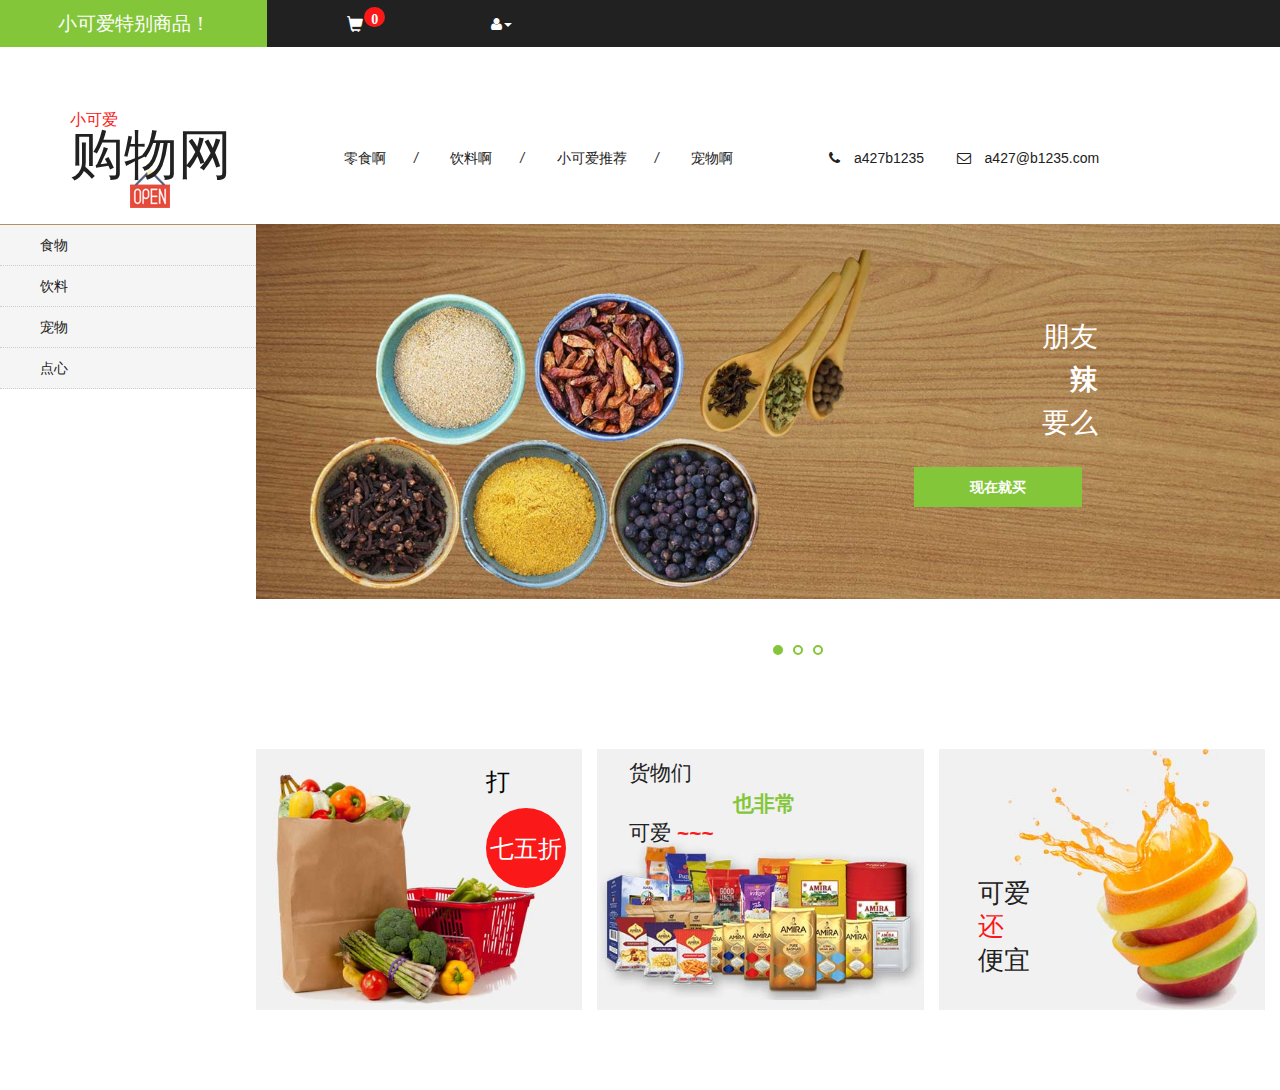
<file: panda_buy/index.html>
<!DOCTYPE html>
<html>
<head>
<title>首页</title>
<!-- for-mobile-apps -->
<meta name="viewport" content="width=device-width, initial-scale=1">
<meta http-equiv="Content-Type" content="text/html; charset=utf-8" />
<meta name="keywords" content="" />
<script type="application/x-javascript"> addEventListener("load", function() { setTimeout(hideURLbar, 0); }, false);
		function hideURLbar(){ window.scrollTo(0,1); } </script>
<!-- //for-mobile-apps -->
<link href="css/bootstrap.css" rel="stylesheet" type="text/css" media="all" />
<link href="css/style.css" rel="stylesheet" type="text/css" media="all" />
<!-- font-awesome icons -->
<link href="css/font-awesome.css" rel="stylesheet" type="text/css" media="all" /> 
<!-- //font-awesome icons -->
<!-- js -->
<script src="js/jquery-1.11.1.min.js"></script>
<!-- //js -->
<link href='http://fonts.google.com/css?family=Ubuntu:400,300,300italic,400italic,500,500italic,700,700italic' rel='stylesheet' type='text/css'>
<link href='http://fonts.google.com/css?family=Open+Sans:400,300,300italic,400italic,600,600italic,700,700italic,800,800italic' rel='stylesheet' type='text/css'>
<!-- start-smoth-scrolling -->
<script type="text/javascript" src="js/move-top.js"></script>
<script type="text/javascript" src="js/easing.js"></script>
<script type="text/javascript">
	jQuery(document).ready(function($) {
		$(".scroll").click(function(event){		
			event.preventDefault();
			$('html,body').animate({scrollTop:$(this.hash).offset().top},1000);
		});
	});
</script>
<!-- start-smoth-scrolling -->
</head>
	
<body>
<!-- header -->
	<div class="agileits_header">
		<div class="w3l_offers">
			<a href="products.html">小可爱特别商品！</a>
		</div>
		
		<div class="product_list_header">  
			<div style="cursor: pointer;">
				<span class="glyphicon glyphicon-shopping-cart my-cart-icon"><i class="badge badge-notify my-cart-badge"></i></span>
			</div>
		</div>
		<div class="w3l_header_right">
			<ul>
				<li class="dropdown profile_details_drop">
					<a href="#" class="dropdown-toggle" data-toggle="dropdown"><i class="fa fa-user" aria-hidden="true"></i><span class="caret"></span></a>
					<div class="mega-dropdown-menu">
						<div class="w3ls_vegetables">
							<ul class="dropdown-menu drp-mnu">
								<li><a href="login.html">登陆</a></li> 
								<li><a href="login.html">注册</a></li>
							</ul>
						</div>                  
					</div>	
				</li>
			</ul>
		</div>
		<div class="clearfix"> </div>
	</div>
<!-- script-for sticky-nav -->
	<script>
	$(document).ready(function() {
		 var navoffeset=$(".agileits_header").offset().top;
		 $(window).scroll(function(){
			var scrollpos=$(window).scrollTop(); 
			if(scrollpos >=navoffeset){
				$(".agileits_header").addClass("fixed");
			}else{
				$(".agileits_header").removeClass("fixed");
			}
		 });
		 
	});
	</script>
<!-- //script-for sticky-nav -->
	<div class="logo_products">
		<div class="container">
			<div class="w3ls_logo_products_left">
				<h1><a href="index.html"><span>小可爱</span> 购物网</a></h1>
			</div>
			<div class="w3ls_logo_products_left1">
				<ul class="special_items">
					<li><a href="bread.html">零食啊</a><i>/</i></li>
					<li><a href="drinks.html">饮料啊</a><i>/</i></li>
					<li><a href="products.html">小可爱推荐</a><i>/</i></li>
					<li><a href="pet.html">宠物啊</a></li>
				</ul>
			</div>
			<div class="w3ls_logo_products_left1">
				<ul class="phone_email">
					<li><i class="fa fa-phone" aria-hidden="true"></i>a427b1235</li>
					<li><i class="fa fa-envelope-o" aria-hidden="true"></i><a href="1716616091@qq.com">a427@b1235.com</a></li>
				</ul>
			</div>
			<div class="clearfix"> </div>
		</div>
	</div>
<!-- //header -->
<!-- banner -->
	<div class="banner">
		<div class="w3l_banner_nav_left">
			<nav class="navbar nav_bottom">
			 <!-- Brand and toggle get grouped for better mobile display -->
			  <div class="navbar-header nav_2">
				  <button type="button" class="navbar-toggle collapsed navbar-toggle1" data-toggle="collapse" data-target="#bs-megadropdown-tabs">
					<span class="sr-only">切换导航</span>
					<span class="icon-bar"></span>
					<span class="icon-bar"></span>
					<span class="icon-bar"></span>
				  </button>
			   </div> 
			   <!-- Collect the nav links, forms, and other content for toggling -->
				<div class="collapse navbar-collapse" id="bs-megadropdown-tabs">
					<ul class="nav navbar-nav nav_1">
						<li><a href="products.html">食物</a></li>
						<li><a href="drinks.html">饮料</a></li>	
						<li><a href="pet.html">宠物</a></li>
						<li><a href="bread.html">点心</a></li>
					</ul>
				 </div><!-- /.navbar-collapse -->
			</nav>
		</div>
		<div class="w3l_banner_nav_right">
			<section class="slider">
				<div class="flexslider">
					<ul class="slides">
						<li>
							<div class="w3l_banner_nav_right_banner">
								<h3>朋友 <span>辣</span> 要么</h3>
								<div class="more">
									<a href="products.html" class="button--saqui button--round-l button--text-thick" data-text="Shop now">现在就买</a>
								</div>
							</div>
						</li>
						<li>
							<div class="w3l_banner_nav_right_banner1">
								<h3>朋友 <span>蔬菜</span> 要么</h3>
								<div class="more">
									<a href="products.html" class="button--saqui button--round-l button--text-thick" data-text="Shop now">现在就买</a>
								</div>
							</div>
						</li>
						<li>
							<div class="w3l_banner_nav_right_banner2">
								<h3>朋友 <i>饮料</i>要来点么</h3>
								<div class="more">
									<a href="products.html" class="button--saqui button--round-l button--text-thick" data-text="Shop now">现在就买</a>
								</div>
							</div>
						</li>
					</ul>
				</div>
			</section>
			<!-- flexSlider -->
				<link rel="stylesheet" href="css/flexslider.css" type="text/css" media="screen" property="" />
				<script defer src="js/jquery.flexslider.js"></script>
				<script type="text/javascript">
				$(window).load(function(){
				  $('.flexslider').flexslider({
					animation: "slide",
					start: function(slider){
					  $('body').removeClass('loading');
					}
				  });
				});
			  </script>
			<!-- //flexSlider -->
		</div>
		<div class="clearfix"></div>
	</div>
<!-- banner -->
	<div class="banner_bottom">
			<div class="wthree_banner_bottom_left_grid_sub">
			</div>
			<div class="wthree_banner_bottom_left_grid_sub1">
				<div class="col-md-4 wthree_banner_bottom_left">
					<div class="wthree_banner_bottom_left_grid">
						<img src="images/4.jpg" alt=" " class="img-responsive" />
						<div class="wthree_banner_bottom_left_grid_pos">
							<h4>打 <span>七五折</span></h4>
						</div>
					</div>
				</div>
				<div class="col-md-4 wthree_banner_bottom_left">
					<div class="wthree_banner_bottom_left_grid">
						<img src="images/5.jpg" alt=" " class="img-responsive" />
						<div class="wthree_banner_btm_pos">
							<h3>货物们 <span>也非常</span> 可爱 <i>~~~</i></h3>
						</div>
					</div>
				</div>
				<div class="col-md-4 wthree_banner_bottom_left">
					<div class="wthree_banner_bottom_left_grid">
						<img src="images/6.jpg" alt=" " class="img-responsive" />
						<div class="wthree_banner_btm_pos1">
							<h3>可爱<span>还</span>便宜</h3>
						</div>
					</div>
				</div>
				<div class="clearfix"> </div>
			</div>
			<div class="clearfix"> </div>
	</div>

<script src="js/bootstrap.min.js"></script>
<script>
$(document).ready(function(){
    $(".dropdown").hover(            
        function() {
            $('.dropdown-menu', this).stop( true, true ).slideDown("fast");
            $(this).toggleClass('open');        
        },
        function() {
            $('.dropdown-menu', this).stop( true, true ).slideUp("fast");
            $(this).toggleClass('open');       
        }
    );
});
</script>
<!-- here stars scrolling icon -->
	<script type="text/javascript">
		$(document).ready(function() {
			/*
				var defaults = {
				containerID: 'toTop', // fading element id
				containerHoverID: 'toTopHover', // fading element hover id
				scrollSpeed: 1200,
				easingType: 'linear' 
				};
			*/
								
			$().UItoTop({ easingType: 'easeOutQuart' });
								
			});
	</script>
<!-- //here ends scrolling icon -->
<script type='text/javascript' src="js/jquery.mycart.js"></script>
<script type="text/javascript">
  $(function () {

    var goToCartIcon = function($addTocartBtn){
      var $cartIcon = $(".my-cart-icon");
      var $image = $('<img width="30px" height="30px" src="' + $addTocartBtn.data("image") + '"/>').css({"position": "fixed", "z-index": "999"});
      $addTocartBtn.prepend($image);
      var position = $cartIcon.position();
      $image.animate({
	  
      }, 500 , "linear", function() {
        $image.remove();
      });
    }

    $('.my-cart-btn').myCart({
      classCartIcon: 'my-cart-icon',
      classCartBadge: 'my-cart-badge',
      affixCartIcon: true,
      checkoutCart: function(products) {
        $.each(products, function(){
          console.log(this);
        });
      },
      clickOnAddToCart: function($addTocart){
        goToCartIcon($addTocart);
      },
      getDiscountPrice: function(products) {
        var total = 0;
        $.each(products, function(){
          total += this.quantity * this.price;
        });
        return total * 1;
      }
    });

  });
  </script>
</body>
</html>
</file>
<file: panda_buy/css/style.css>
html, body{
    font-size: 100%;
	font-family: 'Open Sans', sans-serif;
	background:#ffffff;
}
ul li,ol li{
	font-size:14px;
}
p{
	margin:0;
}
h1,h2,h3,h4,h5,h6,a{
	font-family:'Ubuntu', sans-serif !important;
	margin:0;
}
ul,label{
	margin:0;
	padding:0;
}
body a:hover{
	text-decoration:none;
}
/*-- header --*/
.fixed{
	position: fixed;
	top: 0;
	width: 100%;
	margin: 0 auto;
	left:0;
	z-index:9999;
}
span.glyphicon.glyphicon-shopping-cart.my-cart-icon.my-cart-icon-affix {
    /*-- color: #FA1818;
    right: 8%;
    width: 40px;
    text-align: center;
    height: 40px;
    box-shadow: 0px 0px 25px #999;
    background-color: #fff !important;
    padding: .8em 0 0; --*/
	position: relative !important;
}
.btn-danger {
    color: #fff;
    background-color: #FA1818;
    border-color: #FA1818;
}
.modal-dialog {
    width: 850px;
	margin:75px auto 30px;
}
.snipcart-thumb a {
    display: block;
    text-align: center;
}
.my-cart-icon-affix i {
    background: #84C639 !important;
}
.agile_top_brand_left_grid {
    position: relative;
    display: block;
}
i.badge.badge-notify.my-cart-badge {
    font-style: normal;
    background: #FA1818;
    font-size: 14px;
    position: absolute;
    top: -10px;
    right:-22px;
}
.product_list_header span {
    font-size: 1em;
    color: #fff;
	top: 1em;
}
input[type="submit"],.w3ls_vegetables ul li a,input[type="reset"],.agileinfo_mail_grid_left ul li a,.events_bottom_left2 ul li a,.w3ls_service_grids1_right a,ul.agileits_social_icons li a,.w3l_banner_nav_right_banner_pet a,.w3ls_w3l_banner_nav_right_grid_head_grid ul li a,.products-breadcrumb ul li a,.w3_footer_grid ul li a,.w3l_fresh_vegetables_grid ul li a,.wthree_footer_copy p a,.agile_top_brand_left_grid1 .button,.w3ls_logo_products_left1 ul.special_items li a,.w3ls_logo_products_left1 ul.phone_email li a{
	transition: .5s ease-in;
	-webkit-transition: .5s ease-in;
	-moz-transition: .5s ease-in;
	-o-transition: .5s ease-in;
	-ms-transition: .5s ease-in;
}
.agileits_header{
	background:#212121;
}
.w3l_offers{
	float:left;
}
.w3l_offers a{
	font-size: 1.2em;
    color: #fff;
    text-decoration: none;
    padding: .5em 3em;
    background: #84C639;
	display:block;
}
.w3l_search{
	float: left;
    width: 27%;
    margin:.1em 0 0em 10em;
}
.w3l_search input[type="text"]{
	outline: none;
    padding: 10px;
    color: #212121;
    font-size: 14px;
    width: 85%;
    background: #fff;
    border: 1px solid #999;
    float: left;
}
.w3l_search input[type="submit"]{
	outline: none;
    padding: 10px 0 9px;
    width: 15%;
    border: 1px solid;
    position: relative;
    background: url(../images/img-sp.png) no-repeat 14px 5px #FA1818;
}
.w3l_search input[type="submit"]:hover{
    background: url(../images/img-sp.png) no-repeat 14px 5px #84C639;
}
.w3l_header_right{
	float: left;
    padding-left: 13em;
}
.w3l_header_right ul li {
    list-style-type: none;
}
.w3l_header_right1{
	float:right;
}
.w3l_header_right1 h2 a{
	font-size: .74em;
    color: #fff;
    padding: .5em 1.5em;
    background: #FA1818;
    display: block;
	text-decoration:none;
}
ul.dropdown-menu.drp-mnu {
    right: 0;
    min-width: 130px;
    text-align: center;
    padding: 1.5em 0;
    margin: 0;
    left:auto;
}
ul.dropdown-menu.drp-mnu li:first-child{
	margin-bottom: .5em;
}
ul.dropdown-menu.drp-mnu li a {
    color: #999;
}
ul.dropdown-menu.drp-mnu li a i {
    padding-left: 1em;
}
.logo_products{
	padding:4em 0 1em;
}
.w3ls_logo_products_left{
	float:left;
	margin-right: 7em;
}
.w3ls_logo_products_left h1 a{
	font-size: 1.5em;
    color: #212121;
    text-decoration: none;
    text-transform: uppercase;
    display: block;
    background: url(../images/img-sp.png) no-repeat 54px 6px;
    line-height: 1;
    height: 97px;
}
.profile_details_drop a {
    display: block;
	padding-top:1em;
	font-size:1em;
	color:#fff;
}
.w3ls_logo_products_left h1 a span {
    font-size: .3em;
    display: block;
    color: #FA1818;
}
.w3ls_logo_products_left1{
	float: left;
	margin-top: 2.3em;
}
.w3ls_logo_products_left1 ul.phone_email li{
	display:inline-block;
	color:#212121;
	font-family: 'Ubuntu', sans-serif;
/*-- w3layouts --*/
	margin-right:2em;
}
.w3ls_logo_products_left1 ul.phone_email li a{
	color:#212121;
	text-decoration:none;
}
.w3ls_logo_products_left1 ul.phone_email li i{
	padding-right:1em;
}
.w3ls_logo_products_left1 ul.special_items li{
	display:inline-block;
}
.w3ls_logo_products_left1 ul.special_items li a{
	color:#212121;
	font-family: 'Ubuntu', sans-serif;
	text-decoration:none;
}
.w3ls_logo_products_left1 ul.special_items li a:hover,.w3ls_logo_products_left1 ul.phone_email li a:hover{
	color:#FA1818;
}
.w3ls_logo_products_left1 ul.special_items li i{
	padding:0 2em;
}
.w3ls_logo_products_left1:nth-child(3) {
    margin-left: 6em;
}
.sub{
    float:left;
}
.sub i {
    color: #84C639;
    font-size: 1em;
    padding: .5em .5em 0 0em;
}
.sub_jfk{
	float:right;
}
/*-- //header --*/
/*-- banner --*/
.navbar-collapse {
    padding: 0;
    box-shadow: none;
}
.navbar {
    margin-bottom: 0;
    border: none;
}
.w3l_banner_nav_left{
	float: left;
/*-- agileits --*/
    width: 20%;
    background: #f5f5f5;
}
.wthree_banner_bottom_left_grid_sub{
	float: left;
    width: 20%;
}
.wthree_banner_bottom_left_grid_sub1{
	float:right;
	width:80%;
}
.w3l_banner_nav_right{
	float:right;
	width:80%;
}
.navbar-nav > li {
    float: none;
}
.nav > li > a:hover, .nav > li > a:focus {
    background-color: #84C639;
    color: #fff;
}
.navbar-nav {
    float: none;
    margin: 0;
	border-top: 1px solid #B58F62;
}
.navbar-nav > li > a {
    color: #212121;
    padding:10px 0px 10px 40px;
    border-bottom: 1px dotted #CDCDCD;
}
.nav .open > a, .nav .open > a:hover, .nav .open > a:focus {
    background-color: #84C639;
    border: none;
}
.w3ls_vegetables_menu {
    left: 13%;
    border: none;
    padding: 1em;
}
.w3ls_vegetables ul li {
    list-style-type: none;
}
.w3ls_vegetables ul li:first-child {
    margin-bottom:.5em;
}
.w3ls_vegetables ul li a {
    color: #212121;
/*-- w3layouts --*/
    display: block;
    text-decoration: none;
}
.w3ls_vegetables ul li a:hover{
	color:#FA1818;
}
.w3l_banner_nav_right_banner1,.w3l_banner_nav_right_banner,.w3l_banner_nav_right_banner2{
	min-height:500px;
	text-align: right;
	padding:10em 17em 0 0;
	margin-bottom: 5em;
}
.w3l_banner_nav_right_banner{
	background:url(../images/1.jpg) no-repeat 0px 0px;
	background-size:cover;
	-webkit-background-size:cover;
	-moz-background-size:cover;
	-o-background-size:cover;
	-ms-background-size:cover;
}
.w3l_banner_nav_right_banner1{
	background:url(../images/2.jpg) no-repeat 0px 0px;
	background-size:cover;
	-webkit-background-size:cover;
	-moz-background-size:cover;
	-o-background-size:cover;
	-ms-background-size:cover;
}
.w3l_banner_nav_right_banner2{
	background:url(../images/3.jpg) no-repeat 0px 0px;
	background-size:cover;
	-webkit-background-size:cover;
	-moz-background-size:cover;
	-o-background-size:cover;
	-ms-background-size:cover;
}
.w3l_banner_nav_right_banner h3,.w3l_banner_nav_right_banner1 h3,.w3l_banner_nav_right_banner2 h3{
	font-size: 2em;
    color: #fff;
    font-weight: 300;
    text-transform: uppercase;
	margin-bottom: 1em;
}
.w3l_banner_nav_right_banner h3 span,.w3l_banner_nav_right_banner1 h3 span{
	display:block;
	font-weight:600;
	line-height:2em;
}
.w3l_banner_nav_right_banner2 h3 i{
/*-- agileits --*/
	display:block;
	font-weight:600;
	line-height:2em;
	color:#FA1818;
}
.more a{
	padding:10px 30px;
	background:#84C639;
	font-size:14px;
	text-transform:uppercase;
	font-weight:600;
	text-decoration:none;
	color:#fff;
	position:relative;
	display:block;
}
.more {
    width: 20%;
    text-align: center;
    margin-left:59em;
}
/* Saqui */
.button--saqui {
	overflow: hidden;
	-webkit-transition: background-color 0.3s ease-in, color 0.3s ease-in;
	transition: background-color 0.3s ease-in, color 0.3s ease-in;
}
.button--saqui.button--inverted {
	background: #fff;
	color: #37474f;
}
.button--saqui::after {
	content: attr(data-text);
	position: absolute;
	top: 0;
	left: 0;
	width: 100%;
	height: 100%;
	padding: 9px 30px;
    color: #FFFFFF;
	-webkit-transform-origin: -25% 50%;
	transform-origin: -25% 50%;
	-webkit-transform: rotate3d(0, 0, 1, 45deg);
	transform: rotate3d(0, 0, 1, 45deg);
	-webkit-transition: -webkit-transform 0.3s ease-in;
	transition: transform 0.3s ease-in;
}
.button--saqui.button--inverted::after {
	color: #fff;
}
.button--saqui:hover::after,
.button--saqui:hover {
	-webkit-transition-timing-function: ease-out;
	transition-timing-function: ease-out;
}
.button--saqui:hover {
	background-color: #FA1818;
	color: #656060;
}
.button--saqui.button--inverted:hover {
	background-color: #3f51b5;
	color: #3f51b5;
}
.button--saqui:hover::after {
	-webkit-transform: rotate3d(0, 0, 1, 0deg);
	transform: rotate3d(0, 0, 1, 0deg);
}
/*-- //banner --*/
/*-- banner_bottom --*/
.banner_bottom,.top-brands,.fresh-vegetables,.w3l_banner_nav_right_banner3_btm,.testimonials,.team,.newsletter-top-serv-btm,.w3ls_w3l_banner_nav_right_grid_sub{
	padding:5em 0 !important;
}
.wthree_banner_bottom_left {
    padding-left: 0;
}
.wthree_banner_bottom_left_grid{
	position:relative;
}
.wthree_banner_bottom_left_grid_pos{
	position: absolute;
    top: 15%;
    right: 5%;
}
.wthree_banner_bottom_left_grid_pos h4{
	font-size: 1.5em;
    color: #000000;
}
.wthree_banner_bottom_left_grid_pos h4 span{
	display: block;
    line-height: 1;
    width: 80px;
    height: 80px;
    background: #FA1818;
    color: #fff;
    border-radius: 50px;
    text-align: center;
    padding-top: 1.2em;
    margin: 0.5em auto 0;
}
.wthree_banner_btm_pos{
	width:100%;
	position:absolute;
	top:5%;
	padding: 0 2em;
}
.wthree_banner_btm_pos h3{
	text-transform:capitalize;
	font-size:1.5em;
	color:#212121;
	font-weight:300;
}
.wthree_banner_btm_pos h3 span{
	color: #84C639;
    font-weight: 600;
    display: block;
    line-height:1.8em;
    padding-left: 7em;
}
.wthree_banner_btm_pos h3 i{
	color: #FA1818;
    font-weight: 600;
    text-transform: uppercase;
    font-style: normal;
}
.wthree_banner_btm_pos1{
	position:absolute;
	top: 50%;
    left: 12%;
}
.wthree_banner_btm_pos1 h3{
	text-transform:uppercase;
	color:#212121;
	font-size:2em;
}
.wthree_banner_btm_pos1 h3 span{
	display: block;
    font-weight: 300;
    line-height: 1.5em;
    color: #FA1818;
}
/*-- //banner_bottom --*/
/*-- top-brands --*/
.tag {
    position: absolute;
    top: -1%;
    right: 10%;
}
.top-brands h3,.fresh-vegetables h3,.mail h3,.testimonials h3,.w3_login h3,.w3ls_w3l_banner_nav_right_grid h3,h3.title,.faq h3,.services h3,.about h3,.team h3,.events h3{
	text-align:center;
	color:#212121;
	padding-bottom:.5em;
	position:relative;
	font-size: 2.5em;
}
.top-brands h3:after,.fresh-vegetables h3:after,.mail h3:after,.w3_login h3:after,.testimonials h3:after,.w3ls_w3l_banner_nav_right_grid h3:after,h3.title:after,.faq h3:after,.services h3:after,.about h3:after,.team h3:after,.events h3:after{
	content: '';
    background: #FA1818;
    height: 2px;
    width: 8%;
    position: absolute;
    bottom: 0%;
    left: 46%;
}
.agile_top_brand_left_grid{
	background: #FFFFFF;
    padding: .5em;
    border: 1px solid #BEBEBE;
	position:relative;
}
.agile_top_brand_left_grid_pos{
	position:absolute;
	top:0%;
	left:0%;
}
.agile_top_brand_left_grid1{
	padding:1em;
	border:1px solid #D7D7D7;
}
.agile_top_brand_left_grid1 img{
	margin:0 auto;
}
.agile_top_brands_grids{
	margin:3em 0 0;
}
.top-brands{
    background: #f5f5f5;
}
.agile_top_brand_left_grid1 p{
	color:#212121;
	margin:1.5em 0 1em;
	line-height:1.5em;
	text-transform:capitalize;
	font-size:14px;
}
.agile_top_brand_left_grid1 h4,.agileinfo_single_right_snipcart h4{
	font-weight:600;
	font-size:1em;
	color:#212121;
}
.agile_top_brand_left_grid1 h4 span,.agileinfo_single_right_snipcart h4 span{
	font-weight:300;
	text-decoration:line-through;
	padding-left:1em;
}
/*-- cart --*/
.product_list_header {
    float: left;
    margin-left: 8em;
}
.snipcart-details {
    text-align: center;
	margin: 1.5em auto 1em;
    width:77%;
}
.btn-danger.my-cart-btn:focus {
    outline: none;
}
.btn-danger.my-cart-btn{
    font-size: 14px;
    color: #fff;
    background: #FA1818;
    text-decoration: none;
    position: relative;
    border: none;
    border-radius: 0;
    width: 100%;
    text-transform: uppercase;
	padding: .5em 0;
}
/* Sweep To Right */
.hvr-sweep-to-right {
  display: inline-block;
  vertical-align: middle;
  -webkit-transform: translateZ(0);
  transform: translateZ(0);
  box-shadow: 0 0 1px rgba(0, 0, 0, 0);
  -webkit-backface-visibility: hidden;
  backface-visibility: hidden;
  -moz-osx-font-smoothing: grayscale;
  position: relative;
  -webkit-transition-property: color;
  transition-property: color;
  -webkit-transition-duration: 0.3s;
  transition-duration: 0.3s;
}
.hvr-sweep-to-right:before {
  content: "";
  position: absolute;
  z-index: -1;
  top: 0;
  left: 0;
  right: 0;
  bottom: 0;
  background:#84C639;
  -webkit-transform: scaleX(0);
  transform: scaleX(0);
  -webkit-transform-origin: 0 50%;
  transform-origin: 0 50%;
  -webkit-transition-property: transform;
  transition-property: transform;
  -webkit-transition-duration: 0.3s;
  transition-duration: 0.3s;
  -webkit-transition-timing-function: ease-out;
  transition-timing-function: ease-out;
}
.hvr-sweep-to-right:hover{
  color: white;
}
.hvr-sweep-to-right:hover:before,.top_brand_left:hover .hvr-sweep-to-right:before,.w3ls_w3l_banner_left:hover .hvr-sweep-to-right:before{
  -webkit-transform: scaleX(1);
  transform: scaleX(1);
}
/*-- //cart --*/
.column div.agile_top_brand_left_grid {
	position: relative;
	margin:0;
}
.agile_top_brand_left_grid figure {
	margin: 0;
	padding: 0;
	background:transparent;
	overflow: hidden;
	z-index: 0;
}
/* Shine */
.hover14 figure {
	position: relative;
}
.hover14 figure::before {
	position: absolute;
	top: 0;
	left: -75%;
	z-index: 2;
	display: block;
	content: '';
	width: 50%;
	height: 100%;
	background: -webkit-linear-gradient(left, rgba(255,255,255,0) 0%, rgba(255,255,255,.3) 100%);
	background: linear-gradient(to right, rgba(255,255,255,0) 0%, rgba(255,255,255,.3) 100%);
	-webkit-transform: skewX(-25deg);
	transform: skewX(-25deg);
}
.hover14 figure:hover::before,.top_brand_left:hover .hover14 figure::before{
	-webkit-animation: shine .75s;
	animation: shine .75s;
}
@-webkit-keyframes shine {
	100% {
		left: 125%;
	}
}
@keyframes shine {
	100% {
		left: 125%;
	}
}
/*-- //top-brands --*/
/*-- top-products --*/
.w3l_fresh_vegetables_grids{
	margin:3em 0 0;
	padding:1em 0em 1em 1em;
	background:#f5f5f5;
}
.w3l_fresh_vegetables_grid{
	padding-left:0;
}
.w3l_fresh_vegetables_grid ul li{
	list-style-type:none;
	margin-bottom:1.5em;
	color:#84C639;
}
.w3l_fresh_vegetables_grid ul li i{
	padding-right:1em;
}
.w3l_fresh_vegetables_grid ul li a{
	font-size:14px;
	text-transform:uppercase;
	color:#212121;
	text-decoration:none;
}
.w3l_fresh_vegetables_grid ul li a:hover{
	color:#84C639;
}
.w3l_fresh_vegetables_grid2{
	padding: 1em;
	background:#fff;
}
.w3l_fresh_vegetables_grid1_rel{
	position:relative;
}
.w3l_fresh_vegetables_grid1_rel_pos {
    position: absolute;
    top: 0;
    right: 5%;
}
.w3l_fresh_vegetables_grid1_rel_pos {
    position: absolute;
    top: 10%;
    right: 10%;
}
.m1 {
    margin-left: 0 !important;
    width: 100% !important;
}
.w3l_fresh_vegetables_grid1_bottom {
    margin: 1em 0 0;
	position:relative;
}
.w3l_fresh_vegetables_grid1_bottom_pos{
	position:absolute;
	bottom:5%;
	left:10%;
}
.w3l_fresh_vegetables_grid1_bottom_pos h5{
	font-size: 1.3em;
    color: #fff;
    font-weight: 600;
    width: 100px;
    height: 100px;
    text-align: center;
    background: #FA1818;
    border-radius: 50%;
    padding: 1.1em 0 0;
    line-height: 1.3em;
}
.agileinfo_breaking_news {
    float: right;
    width: 10%;
}
.agileinfo_marquee {
    width: 90%;
    float: left;
    padding: .8em 0 0px;
	text-align:right;
}
.agileinfo_breaking_news span{
    background: url(../images/img-sp.png) no-repeat 1px -116px;
    display: block;
    width: 50px;
    height: 50px;
    margin: 0 auto;
}
.w3l_fresh_vegetables_grid_right{
	padding:0;
}
.agileinfo_marquee h4{
	text-transform:capitalize;
	font-size:1.2em;
	color:#212121;
	line-height:1.5em;
}
.agileinfo_move_text {
    margin: 1em 0 0;
}
.agileinfo_marquee h4 span {
    color: #FA1818;
}
/*-- //top-products --*/
/*-- newsletter --*/
.newsletter{
	padding:3em 0;
	background:#FA1818;
}
.w3agile_newsletter_left{
	float: left;
    width: 35%;
    text-align: right;
}
.w3agile_newsletter_left h3{
	text-transform: capitalize;
    font-size: 1.2em;
    color: #fff;
    margin: .5em 0 0;
}
.w3agile_newsletter_right{
	float: left;
    width: 50%;
    margin-left: 2em;
}
.w3agile_newsletter_right input[type="email"]{
	outline: none;
    padding: 10px;
    background: none;
    border: 1px solid #E6E6E6;
    font-size: 14px;
    color: #fff;
    width: 74%;
    float: left;
}
.w3agile_newsletter_right input[type="submit"]{
	outline: none;
    padding: 10px 0;
    background: #fff;
    border: 1px solid #fff;
    font-size: 14px;
    color: #FA1818;
    width: 25.7%;
    text-transform: uppercase;
}
.w3agile_newsletter_right input[type="submit"]:hover{
	background:#84C639;
	border: 1px solid #84C639;
	color:#fff;
}
/*-- //newsletter --*/
/*-- footer --*/
.footer{
	padding:4em 0;
	background:#212121;
}
.w3_footer_grid h3{
	font-size:1.2em;
	color:#fff;
	text-transform:uppercase;
	margin-bottom:2em;
}
.w3_footer_grid ul.w3_footer_grid_list li{
	list-style-type: none;
    margin-bottom: 1.5em;
    padding-left: 2em;
    background: url(../images/img-sp.png) no-repeat -14px -193px;
}
.w3_footer_grid ul.w3_footer_grid_list li a{
	color:#999;
	text-decoration:none;
	text-transform:capitalize;
}
.w3_footer_grid ul.w3_footer_grid_list li a:hover{
	color:#fff;
}
.agile_footer_grids{
	padding:1em 0 0;
}
.w3_footer_grid_bottom h4,.w3_footer_grid_bottom h5{
	text-transform:capitalize;
	font-size:1em;
	margin-bottom:1em;
}
.w3_footer_grid_bottom h4{
	color:#84C639;
}
.w3_footer_grid_bottom h5{
	color:#fff;
}
.agileits_social_icons li{
	display:inline-block;
}
.agileits_social_icons li a{
	border: 2px solid #fff;
    border-radius: 20px;
    -webkit-border-radius: 20px;
    -moz-border-radius: 20px;
    -o-border-radius: 20px;
    -ms-border-radius: 20px;
    color: #fff;
    width: 40px;
    height: 40px;
    display: block;
    text-align: center;
}
.agileits_social_icons li a i {
    padding: 0.8em 0 0;
}
.agileits_social_icons li a.facebook:hover{
	background:#3b5998;
	border-color:#3b5998;
}
.agileits_social_icons li a.twitter:hover{
	background:#55acee;
	border-color:#55acee;
}
.agileits_social_icons li a.google:hover{
	background:#dd4b39;
	border-color:#dd4b39;
}
.agileits_social_icons li a.instagram:hover{
	background:#833ab4;
	border-color:#833ab4;
}
.agileits_social_icons li a.dribbble:hover{
	background:#ea4c89;
	border-color:#ea4c89;
}
.w3_footer_grid ul.w3_footer_grid_list1 li i {
    color: #84C639;
}
.w3_footer_grid ul.w3_footer_grid_list1 li span {
    margin-left: 2em;
    display: block;
}
.w3_footer_grid ul.w3_footer_grid_list1 li a {
    color: #fff;
    text-decoration: none;
}
.w3_footer_grid ul.w3_footer_grid_list1 li label{
	color:#FA1818;
	padding-right:1em;
}
.w3_footer_grid ul.w3_footer_grid_list1 li{
	list-style-type: none;
    margin-bottom: 1.5em;
    color: #999;
    line-height: 1.8em;
}
.w3_footer_grid ul.w3_footer_grid_list1 li a:hover{
	color:#999;
}
.wthree_footer_copy{
	margin: 4em 0 0;
    padding: 3em 0 0;
    text-align: center;
    border-top: 1px solid #3A3A3A;
}
.wthree_footer_copy p{
	font-size:14px;
	color:#999;
	line-height:1.8em;
}
.wthree_footer_copy p a{
	color:#fff;
	text-decoration:none;
}
.wthree_footer_copy p a:hover{
	color:#FA1818;
}
/*-- //footer --*/
/*-- to-top --*/
#toTop {
	display: none;
	text-decoration: none;
	position: fixed;
	bottom: 20px;
	right: 2%;
	overflow: hidden;
	z-index: 999; 
	width: 32px;
	height: 32px;
	border: none;
	text-indent: 100%;
	background: url(../images/arrow.png) no-repeat 0px 0px;
}
#toTopHover {
	width: 32px;
	height: 32px;
	display: block;
	overflow: hidden;
	float: right;
	opacity: 0;
	-moz-opacity: 0;
	filter: alpha(opacity=0);
}
/*-- //to-top --*/
/*-- products-breadcrumb --*/
.products-breadcrumb{
	padding:1em 0;
	background:#84C639;
}
.products-breadcrumb ul li{
	display:inline-block;
	color:#212121;
	font-family:'Ubuntu', sans-serif !important;
}
.products-breadcrumb ul li span{
	padding:0 2em;
}
.products-breadcrumb ul li a{
	color:#fff;
	text-decoration:none;
}
.products-breadcrumb ul li a:hover{
	color:#FA1818;
}
.products-breadcrumb ul li i {
    padding-right: 1em;
	color:#FA1818;
}
/*-- //products-breadcrumb --*/
/*-- products --*/
.w3l_banner_nav_right_banner3,.w3l_banner_nav_right_banner4,.w3l_banner_nav_right_banner5,.w3l_banner_nav_right_banner6,.w3l_banner_nav_right_banner7,.w3l_banner_nav_right_banner8,.w3l_banner_nav_right_banner9,.w3l_banner_nav_right_banner10{
	min-height:300px;
	padding-top: 7em;
}
.w3l_banner_nav_right_banner3{
	background:url(../images/12.jpg) no-repeat 0px 0px;
	background-size:cover;
	-webkit-background-size:cover;
	-moz-background-size:cover;
	-o-background-size:cover;
	-ms-background-size:cover;
}
.w3l_banner_nav_right_banner4{
	background:url(../images/16.jpg) no-repeat 0px 0px;
	background-size:cover;
	-webkit-background-size:cover;
	-moz-background-size:cover;
	-o-background-size:cover;
	-ms-background-size:cover;
}
.w3l_banner_nav_right_banner5{
	background:url(../images/17.jpg) no-repeat 0px 0px;
	background-size:cover;
	-webkit-background-size:cover;
	-moz-background-size:cover;
	-o-background-size:cover;
	-ms-background-size:cover;
}
.w3l_banner_nav_right_banner6{
	background:url(../images/21.jpg) no-repeat 0px 0px;
	background-size:cover;
	-webkit-background-size:cover;
	-moz-background-size:cover;
	-o-background-size:cover;
	-ms-background-size:cover;
}
.w3l_banner_nav_right_banner7{
	background:url(../images/25.jpg) no-repeat 0px 0px;
	background-size:cover;
	-webkit-background-size:cover;
	-moz-background-size:cover;
	-o-background-size:cover;
	-ms-background-size:cover;
}
.w3l_banner_nav_right_banner8{
	background:url(../images/26.jpg) no-repeat 0px 0px;
	background-size:cover;
	-webkit-background-size:cover;
	-moz-background-size:cover;
	-o-background-size:cover;
	-ms-background-size:cover;
}
.w3l_banner_nav_right_banner9{
	background:url(../images/27.jpg) no-repeat 0px 0px;
	background-size:cover;
	-webkit-background-size:cover;
	-moz-background-size:cover;
	-o-background-size:cover;
	-ms-background-size:cover;
}
.w3l_banner_nav_right_banner10{
	background:url(../images/28.jpg) no-repeat 0px 0px;
	background-size:cover;
	-webkit-background-size:cover;
	-moz-background-size:cover;
	-o-background-size:cover;
	-ms-background-size:cover;
}
.w3l_banner_nav_right_banner3 h3,.w3l_banner_nav_right_banner4 h3,.w3l_banner_nav_right_banner5 h3,.w3l_banner_nav_right_banner6 h3,.w3l_banner_nav_right_banner7 h3,.w3l_banner_nav_right_banner8 h3,.w3l_banner_nav_right_banner9 h3,.w3l_banner_nav_right_banner10 h3{
	font-size: 2em;
    color: #FA1818;
    text-transform: capitalize;
    padding: .3em .5em;
    background: #fff;
    width: 37%;
    margin-left: 10em;
    font-weight: 300;
    text-align: center;
	position:relative;
}
.w3l_banner_nav_right_banner3 span,.w3l_banner_nav_right_banner4 span,.w3l_banner_nav_right_banner5 span,.w3l_banner_nav_right_banner6 span,.w3l_banner_nav_right_banner7 span,.w3l_banner_nav_right_banner8 span,.w3l_banner_nav_right_banner9 span,.w3l_banner_nav_right_banner10 span{
	background: url(../images/img-sp.png) no-repeat 1px -116px;
    display: block;
    width: 50px;
    height: 50px;
    position: absolute;
    right: -3%;
    top: -55%;
}
.blink_me {
    -webkit-animation-name: blinker;
    -webkit-animation-duration: 2s;
    -webkit-animation-timing-function: linear;
    -webkit-animation-iteration-count: infinite;
    
    -moz-animation-name: blinker;
    -moz-animation-duration: 2s;
    -moz-animation-timing-function: linear;
    -moz-animation-iteration-count: infinite;
    
    animation-name: blinker;
    animation-duration: 2s;
    animation-timing-function: linear;
    animation-iteration-count: infinite;
}

@-moz-keyframes blinker {  
    0% { opacity: 1.0; }
    50% { opacity: 0.0; }
    100% { opacity: 1.0; }
}

@-webkit-keyframes blinker {  
    0% { opacity: 1.0; }
    50% { opacity: 0.0; }
    100% { opacity: 1.0; }
}

@keyframes blinker {  
    0% { opacity: 1.0; }
    50% { opacity: 0.0; }
    100% { opacity: 1.0; }
}
.w3ls_w3l_banner_nav_right_grid1{
	margin:3em 0 0 0em;
}
.w3ls_w3l_banner_nav_right_grid1 h6{
	text-transform: uppercase;
    color: #212121;
    font-size: 1.5em;
    margin-bottom: 1.5em;
}
.w3l_agile_top_brand_left_grid{
	margin:0 !important;
}
.w3l_banner_nav_right_banner3_btml{
	padding-left:0;
}
.w3l_banner_nav_right_banner3_btml h4{
	font-size:1.5em;
	color:#212121;
	margin:1em 0;
}
.w3l_banner_nav_right_banner3_btml ol {
    padding-left: 1em;
}
.w3l_banner_nav_right_banner3_btml ol li{
	color:#999;
	margin-bottom:1em;
	text-transform:capitalize;
}
.view-tenth img {
   -webkit-transform: scaleY(1);
   -moz-transform: scaleY(1);
   -o-transform: scaleY(1);
   -ms-transform: scaleY(1);
   transform: scaleY(1);
   -webkit-transition: all 0.7s ease-in-out;
   -moz-transition: all 0.7s ease-in-out;
   -o-transition: all 0.7s ease-in-out;
   -ms-transition: all 0.7s ease-in-out;
   transition: all 0.7s ease-in-out;
}
.view-tenth .mask {
	background-color: #FA1818;
    -webkit-transition: all 0.5s linear;
    -moz-transition: all 0.5s linear;
    -o-transition: all 0.5s linear;
    -ms-transition: all 0.5s linear;
    transition: all 0.5s linear;
    -ms-filter: "progid: DXImageTransform.Microsoft.Alpha(Opacity=0)";
    filter: alpha(opacity=0);
    opacity: 0;
    width: 100%;
    height: 100%;
}
.view-tenth h4 {
   border-bottom: 1px solid rgba(0, 0, 0, 0.3);
   background: transparent;
   margin: 20px 40px 0px 40px;
   -webkit-transform: scale(0);
   -moz-transform: scale(0);
   -o-transform: scale(0);
   -ms-transform: scale(0);
   transform: scale(0);
   color: #333;
   -webkit-transition: all 0.5s linear;
   -moz-transition: all 0.5s linear;
   -o-transition: all 0.5s linear;
   -ms-transition: all 0.5s linear;
   transition: all 0.5s linear;
   -ms-filter: "progid: DXImageTransform.Microsoft.Alpha(Opacity=0)";
   filter: alpha(opacity=0);
   opacity: 0;
}
.view-tenth p {
   color: #333;
   -ms-filter: "progid: DXImageTransform.Microsoft.Alpha(Opacity=0)";
   filter: alpha(opacity=0);
   opacity: 0;
   -webkit-transform: scale(0);
   -moz-transform: scale(0);
   -o-transform: scale(0);
   -ms-transform: scale(0);
   transform: scale(0);
   -webkit-transition: all 0.5s linear;
   -moz-transition: all 0.5s linear;
   -o-transition: all 0.5s linear;
   -ms-transition: all 0.5s linear;
   transition: all 0.5s linear;
}
.view-tenth:hover img,.w3l_banner_nav_right_banner3_btml:hover .view-tenth img{
   -webkit-transform: scale(10);
   -moz-transform: scale(10);
   -o-transform: scale(10);
   -ms-transform: scale(10);
   transform: scale(10);
   -ms-filter: "progid: DXImageTransform.Microsoft.Alpha(Opacity=0)";
   filter: alpha(opacity=0);
   opacity: 0;
}
.view-tenth:hover .mask,.w3l_banner_nav_right_banner3_btml:hover .view-tenth .mask{
   -ms-filter: "progid: DXImageTransform.Microsoft.Alpha(Opacity=100)";
   filter: alpha(opacity=100);
   opacity: 1;
}
.view-tenth:hover h4,.view-tenth:hover p,.w3l_banner_nav_right_banner3_btml:hover .view-tenth h4,.w3l_banner_nav_right_banner3_btml:hover .view-tenth p{
   -webkit-transform: scale(1);
   -moz-transform: scale(1);
   -o-transform: scale(1);
   -ms-transform: scale(1);
   transform: scale(1);
   -ms-filter: "progid: DXImageTransform.Microsoft.Alpha(Opacity=100)";
   filter: alpha(opacity=100);
   opacity: 1;
}
.view {
   overflow: hidden;
   position: relative;
   text-align: center;
}
.view .mask,.view .content {
   position: absolute;
   overflow: hidden;
   top: 0;
   left: 0;
}
.view img {
   display: block;
   position: relative;
   margin: 0 auto;
}
.view h4 {
   text-transform: uppercase;
   color: #fff;
   text-align: center;
   position: relative;
   font-size: 17px;
   padding: 10px;
   background: rgba(0, 0, 0, 0.8);
   margin:5em 0 0;
}
.view p {
	font-style: italic;
    font-size: 14px;
    position: relative;
    color: #fff;
    padding: 10px 45px 0px;
    text-align: center;
    line-height: 1.8em;
}
/*-- //products --*/
/*-- vegetables --*/
.w3l_fruit{
	margin-bottom:2em !important;
}
/*-- //vegetables --*/
/*-- kitchen --*/
.w3ls_w3l_banner_nav_right_grid_head h6{
	font-size:1.5em;
	text-transform:uppercase;
	color:#212121;
}
.w3ls_w3l_banner_nav_right_grid_head_grid {
    padding-left: 0;
}
.w3ls_w3l_banner_nav_right_grid_head_grids {
    margin: 3em 0 0;
}
.w3ls_w3l_banner_nav_right_grid_head_grid h4{
	text-transform:capitalize;
	font-size:1.2em;
	color:#212121;
	margin:1em 0;
}
.w3ls_w3l_banner_nav_right_grid{
	padding:0 0 5em;
}
.w3ls_w3l_banner_nav_right_grid_head_grid ul li{
	list-style-type:none;
	margin-bottom:.5em;
}
.w3ls_w3l_banner_nav_right_grid_head_grid ul li a{
	color:#999;
	text-decoration:none;
}
.w3ls_w3l_banner_nav_right_grid_head_grid ul li a:hover{
	color:#212121;
}
/*-- //kitchen --*/
/*--Typography--*/
.well {
    font-weight: 300;
    font-size: 14px;
}
.list-group-item {
    font-weight: 300;
    font-size: 14px;
}
li.list-group-item1 {
    font-size: 14px;
    font-weight: 300;
}
.typo p {
    margin: 0;
    font-size: 14px;
    font-weight: 300;
}
.show-grid [class^=col-] {
    background: #fff;
	text-align: center;
	margin-bottom: 10px;
	line-height: 2em;
	border: 10px solid #f0f0f0;
}
.show-grid [class*="col-"]:hover {
	background: #e0e0e0;
}
.grid_3{
	margin-bottom:2em;
}
.xs h3, h3.m_1{
	color:#000;
	font-size:1.7em;
	font-weight:300;
	margin-bottom: 1em;
}
.grid_3 p{
	color: #999;
	font-size: 0.85em;
	margin-bottom: 1em;
	font-weight: 300;
}
.grid_4{
	background:none;
	margin-top:50px;
}
.label {
	font-weight: 300 !important;
	border-radius:4px;
}  
.grid_5{
	background:none;
	padding:2em 0;
}
.grid_5 h3, .grid_5 h2, .grid_5 h1, .grid_5 h4, .grid_5 h5, h3.hdg, h3.bars {
	margin-bottom: 1em;
    color:#FA1818;
}
.table > thead > tr > th, .table > tbody > tr > th, .table > tfoot > tr > th, .table > thead > tr > td, .table > tbody > tr > td, .table > tfoot > tr > td {
	border-top: none !important;
}
.tab-content > .active {
	display: block;
	visibility: visible;
}
.pagination > .active > a, .pagination > .active > span, .pagination > .active > a:hover, .pagination > .active > span:hover, .pagination > .active > a:focus, .pagination > .active > span:focus {
	z-index: 0;
}
.badge-primary {
	background-color: #03a9f4;
}
.badge-success {
	background-color: #8bc34a;
}
.badge-warning {
	background-color: #ffc107;
}
.badge-danger {
	background-color: #e51c23;
}
.grid_3 p{
	line-height: 2em;
	color: #888;
	font-size: 0.9em;
	margin-bottom: 1em;
	font-weight: 300;
}
.bs-docs-example {
	margin: 1em 0;
}
section#tables  p {
	margin-top: 1em;
}
.tab-container .tab-content {
	border-radius: 0 2px 2px 2px;
	border: 1px solid #e0e0e0;
	padding: 16px;
	background-color: #ffffff;
}
.table td, .table>tbody>tr>td, .table>tbody>tr>th, .table>tfoot>tr>td, .table>tfoot>tr>th, .table>thead>tr>td, .table>thead>tr>th {
	padding: 15px!important;
}
.table > thead > tr > th, .table > tbody > tr > th, .table > tfoot > tr > th, .table > thead > tr > td, .table > tbody > tr > td, .table > tfoot > tr > td {
	font-size: 0.9em;
	color: #999;
	border-top: none !important;
}
.tab-content > .active {
	display: block;
	visibility: visible;
}
.label {
	font-weight: 300 !important;
}
.label {
	padding: 4px 6px;
	border: none;
	text-shadow: none;
}
.nav-tabs {
	margin-bottom: 3em;
}
.alert {
	font-size: 0.85em;
}
h1.t-button,h2.t-button,h3.t-button,h4.t-button,h5.t-button {
	line-height:2em;
	margin-top:0.5em;
	margin-bottom: 0.5em;
}
li.list-group-item1 {
	line-height: 2.5em;
}
.input-group {
	margin-bottom: 20px;
}
.in-gp-tl{
	padding:0;
}
.in-gp-tb{
	padding-right:0;
}
.list-group {
	margin-bottom: 48px;
}
ol {
	margin-bottom: 44px;
}
h2.typoh2{
    margin: 0 0 10px;
}
@media (max-width:768px){
	.grid_5 {
		padding: 0 0 1em;
	}
	.grid_3 {
		margin-bottom: 0em;
	}
}
@media (max-width:640px){
	h1, .h1, h2, .h2, h3, .h3 {
		margin-top: 0px;
		margin-bottom: 0px;
	}
	.grid_5 h3, .grid_5 h2, .grid_5 h1, .grid_5 h4, .grid_5 h5, h3.hdg, h3.bars {
		margin-bottom: .5em;
	}
	.progress {
		height: 10px;
		margin-bottom: 10px;
	}
	ol.breadcrumb li,.grid_3 p,ul.list-group li,li.list-group-item1 {
		font-size: 14px;
	}
	.breadcrumb {
		margin-bottom: 10px;
	}
	.well {
		font-size: 14px;
		margin-bottom: 10px;
	}
	h2.typoh2 {
		font-size: 1.5em;
	}
	.label {
		font-size: 60%;
	}
}
@media (max-width:480px){
	.table h1 {
		font-size: 26px;
	}
	.table h2 {
		font-size: 23px;
	}
	.table h3 {
		font-size: 20px;
	}
	.label {
		font-size: 53%;
	}
	.alert,p {
		font-size: 14px;
	}
	.pagination {
		margin: 20px 0 0px;
	}
}
@media (max-width: 320px){
	.grid_4 {
		margin-top: 18px;
	}
	h3.title {
		font-size: 1.6em;
	}
	.alert, p,ol.breadcrumb li, .grid_3 p,.well, ul.list-group li, li.list-group-item1,a.list-group-item {
		font-size: 13px;
	}
	.alert {
		padding: 10px;
		margin-bottom: 10px;
	}
	ul.pagination li a {
		font-size: 14px;
		padding: 5px 11px;
	}
	.list-group {
		margin-bottom: 10px;
	}
	.well {
		padding: 10px;
	}
	.nav > li > a {
		font-size: 14px;
	}
	table.table.table-striped,.table-bordered,.bs-docs-example {
		display: none;
	}
}
.typo,.privacy,.faq,.services,.events,.mail,.agileinfo_single,.w3_login{
    padding: 5em;
}
/*--//Typography --*/
/*-- pet-food --*/
.w3l_banner_nav_right_banner9 h4{
	font-size: 2em;
    color: #212121;
    line-height: 1.5em;
}
.w3l_banner_nav_right_banner_pet {
    padding:4.5em 0 0 4em !important;
}
.w3l_banner_nav_right_banner_pet p{
	margin:0 0 2em;
	font-size:14px;
	color:#fff;
	line-height:1.8em;
}
.w3l_banner_nav_right_banner_pet a,.w3ls_service_grids1_right a{
	padding:10px 30px;
	font-size:1em;
	text-transform:uppercase;
	color:#fff;
	background:#FA1818;
	text-decoration:none;
}
.w3l_banner_nav_right_banner_pet a:hover,.w3ls_service_grids1_right a:hover{
	background:#84C639;
}
/*-- //pet-food --*/
/*-- privacy --*/
.privacy1-grid,.privacy2-grid{
	margin:3em 0 0;
}
.privacy1-grid ul{
	margin-bottom:2em;
}
.privacy1-grid ul li{
	display: inline-block;
    font-size: 1.2em;
    color: #212121;
    margin-bottom: 1em;
}
.privacy1-grid ul li i{
	color:#84C639;
	top: -.5em;
}
.privacy1-grid ul li span,.privacy2-grid1 p{
	display:block;
	font-size:14px;
	color:#999;
	line-height:1.8em;
}
.privacy1-grid ul {
    padding: 0 2em 1em;
    border-bottom: 1px solid #E1E1E1;
}
.privacy2-grid1{
	padding:0 2em;
}
.privacy1-grid ul li:nth-child(1) {
    margin-right: 2em;
}
.privacy1-grid ul:nth-child(4){
	padding-bottom:0;
	border-bottom:none;
	margin-bottom:0;
}
.privacy1:nth-child(2){
	margin:3em 0 0;
}
.privacy2-grid1 h4{
	font-size: 1.5em;
    color: #84C639;
    margin: 0 0 1em;
    line-height: 1.5em;
    text-transform: capitalize;
    font-weight: 300;
}
.privacy2-grid1 h5{
	font-size: 1.2em;
    color: #212121;
    margin: 0 0 1em;
    text-transform: capitalize;
}
.privacy2-grid1-sub:nth-child(2){
	margin:2em 0;
}
.privacy1 h3 {
    font-size: 1.5em;
    color: #FA1818;
    text-transform: uppercase;
    font-weight: 300;
    letter-spacing: 3px;
    padding-bottom: .5em;
    position: relative;
}
.privacy1 h3:after{
	content:'';
	position:absolute;
	bottom:0%;
	left:0%;
	background:#212121;
	height:2px;
	width:10%;
}
.privacy2-grid1-sub {
    margin: 2em 0 0;
}
/*-- //privacy --*/
/*-- faq --*/
.pa_italic i {
    left: -1em;
	font-size: 11px;
}
.pa_italic span {
    display: none;
}
.collapsed span {
    display: inline-block;
    left: -1em;
	font-size: 11px;
}
.collapsed i {
    display: none;
}
.panel-heading {
    padding:30px 15px;
}
.panel-title > a{
    font-size: 1em;
    color:#212121;
    text-transform: capitalize;
	text-decoration: none;
}
.panel-default {
    border-color: #FFF;
	background: #f5f5f5;
}
.panel-default > .panel-heading {
    border-color: #FFF;
	color:#212121;
    background-color: #fff;
}
.panel-body {
    padding: 2em;
    font-size: 14px;
    line-height: 2em;
    color: #999;
}
a.pa_italic label {
    cursor: pointer;
	font-weight:500;
}
a.pa_italic:focus {
    outline: none;
    text-decoration: none;
}
.panel-default > .panel-heading + .panel-collapse > .panel-body {
    border-top-color: transparent;
}
.w3l_panel_group_faq{
	margin:3em 0 0;
}
/*-- //faq --*/
/*-- services --*/
.w3ls_service_grid_left h4{
	text-transform:uppercase;
	font-size:1.5em;
	color:#212121;
	padding-bottom:.5em;
	position:relative;
}
.w3ls_service_grid_left h4:after{
	content:'';
	position:absolute;
	bottom:0%;
	left:0%;
	background:#84C639;
	height:2px;
	width:30%;
}
.w3ls_service_grid_left p{
	font-size:14px;
	color:#999;
	line-height:2em;
	margin:1.5em 0 0;
}
.w3ls_service_grids {
    margin: 3em 0;
}
.w3ls_service_grid_right_1 {
    padding-right: 0;
}
.w3ls_service_grids1_right ul li{
	list-style-type:none;
	margin-bottom:1.5em;
	color:#212121;
	text-transform:capitalize;
}
.w3ls_service_grids1_right ul li i{
	padding-right:1em;
	color:#84C639;
}
.w3ls_service_grids1_left img {
    margin: 0 auto;
}
.w3ls_service_grids1_right ul{
	padding-bottom:2em;
}
.services-bottom{
	background:url(../images/2.jpg) no-repeat 0px 0px;
	background-size:cover;
	-webkit-background-size:cover;
	-moz-background-size:cover;
	-o-background-size:cover;
	-ms-background-size:cover;
	min-height:300px;
	padding:3em 0;
}
.about_counter_left {
    text-align: center;
}
.about_counter_left i{
    font-size: 1.5em;
    color: #fff;
    width: 100px;
    height: 100px;
    border: 2px solid #fff;
    border-radius: 60px;
    padding-top: 1.4em;
    background: #84C639;
}
.about_counter_left p{
	font-size: 2.5em;
    font-weight: bold;
    color: #fff;
    margin: 0.5em 0 0em;
}
.about_counter_left h3{
	color: #fff;
    font-size: 1.3em;
    margin: .5em 0 0;
}
.wthree_news_top_serv_btm_grid_icon i{
	font-size: 2.5em;
    color: #FA1818;
}
.wthree_news_top_serv_btm_grid h3{
	font-size:1.2em;
	color:#212121;
	text-transform:capitalize;
	margin:2em 0 1em;
}
.wthree_news_top_serv_btm_grid p{
	font-size:14px;
	color:#999;
	line-height:2em;
}
p.animi{
	font-size:14px;
	color:#999;
	line-height:2em;
	margin:1em 0 0;
}
.agile_about_grid_left ol li{
	color:#212121;
	margin-bottom:1.5em;
}
.agile_about_grid_left ol {
    margin: 0;
}
.agile_about_grids {
    margin: 3em 0 0;
}
/*-- //services --*/
/*-- team --*/
.team{
	background:#f5f5f5;
}
.agileits_team_grids{
	margin:3em 0 0;
}
.agileits_team_grid h4{
	margin: 1em 0 .2em;
    color: #84C639;
    font-size: 1.2em;
    text-transform: uppercase;
}
.agileits_team_grid p{
	color:#999;
	font-size:14px;
	margin-bottom:1em;
}
.agileits_team_grid {
    text-align: center;
}
.agileits_team_grid img{
    margin:0 auto;
}
.agileits_social_icons_team li a {
    border: 2px solid #212121;
    color: #212121;
}
.agileits_social_icons_team li a:hover{
    color: #fff;
}
.w3_testimonials_grid p{
	font-size:14px;
	color:#999;
	line-height:2em;
}
.w3_testimonials_grids {
    margin: 3em 0 0;
}
.w3_testimonials_grid p i {
    display: block;
    font-size: 1.5em;
    padding: 0 2em 1em 0;
    color: #84C639;
}
.w3_testimonials_grid {
    padding: 0 4em;
}
.w3_testimonials_grid h4{
	font-size:1em;
	color:#212121;
	text-align:right;
	text-transform:uppercase;
	margin: 2em 0 0;
}
.w3_testimonials_grid h4 span{
	display: block;
    font-weight: 300;
    letter-spacing: 3px;
    font-size: .8em;
    margin: .5em 0 0;
    color: #FA1818;
}
/*-- wmuslider --*/
.wmuSlider {
	position: relative;
	overflow: hidden;
}
.wmuSlider .wmuSliderWrapper article img {
	/*--max-width: 100%;
	width: auto;
	height: auto;
	display:block;--*/
}
/* Default Skin */
.wmuSliderPagination {
	z-index: 2;
    position: absolute;
    left: 47%;
    bottom: 2%;
}
ul.wmuSliderPagination {
	padding:0;
}
.wmuSliderPagination li {
	float: left;
	margin: 0 8px 0 0;
	list-style-type: none;
}
.wmuSliderPagination a {
	display: block;
    text-indent: -9999px;
    width: 10px;
    height: 10px;
    background: #CFCFCF;
    border-radius: 50px;
    -webkit-border-radius: 50px;
    -moz-border-radius: 50px;
    -o-border-radius: 50px;
	-ms-border-radius: 50px;
}
.wmuSliderPagination a.wmuActive {
	background: #84C639;
    box-shadow: 0px 0px 10px #84C639;
	-webkit-box-shadow: 0px 0px 10px #84C639;
	-moz-box-shadow: 0px 0px 10px #84C639;
	-o-box-shadow: 0px 0px 10px #84C639;
	-ms-box-shadow: 0px 0px 10px #84C639;
}
/* Default Skin */
.wmuGallery .wmuGalleryImage {
	margin-bottom: 10px;
}
.banner-wrap{
	padding:0 0 4em;
}
/*-- //wmuslider --*/
/*-- //team --*/
/*-- events --*/
.w3agile_event_grid_left i{
	font-size: 2em;
    color: #FA1818;
    padding-top: 1em;
}
.w3agile_event_grid_right{
	border-left: 1px solid #D2D2D2;
    padding-left: 3em;
    border-bottom: 1px solid #D2D2D2;
    padding-bottom: 1.25em;
}
.w3agile_event_grid_right h4{
	font-size: 1.1em;
    color: #212121;
    text-transform: uppercase;
}	
.w3agile_event_grid_right p{
	font-size:14px;
	color:#999;
	line-height:2em;
	margin:1em 0 0;
}
.w3agile_event_grids:nth-child(2){
	margin:3em 0 0;
}
.w3agile_event_grid_left {
    border-bottom: 1px solid #D2D2D2;
    height: 110px;
}
.w3agile_event_grids:nth-child(3){
	margin:3em 0;
}
.events_bottom_left1_grid {
    width: 125px;
    height: 125px;
    background:#84C639;
    text-align: center;
	margin:0 auto;
}
.events_bottom_left1_grid h4 {
    font-size: 2em;
    padding: .7em 0;
	background: #f5f5f5;
}
.events_bottom_left1_grid p {
    font-size: 14px;
    color: #fff;
    text-transform: uppercase;
    font-weight: bold;
    padding-top: .8em;
}
.events_bottom_left2 {
    padding: 0;
}
.events_bottom_left2 h4{
	text-transform:uppercase;
	font-size:1.2em;
	color:#212121;
	margin:2em 0 1em;
}
.events_bottom_left2 p{
	color:#999;
	line-height:2em;
	font-size:14px;
	margin: 1.5em 0 0;
}
.events_bottom_left2 ul li{
	display:inline-block;
	margin-right:1.5em;
	color:#212121;
}
.events_bottom_left2 ul li a{
	color:#212121;
	text-decoration:none;
}
.events_bottom_left2 ul li a:hover{
	color:#84C639;
}
.events_bottom_left2 ul li i{
	padding-right:1em;
	color:#FA1818;
}
.events-bottom {
    padding: 5em 0 0;
}
/*-- //events --*/
/*-- mail --*/
.agileinfo_mail_grid_left ul li{
	display:inline-block;
	font-size:1em;
	color:#212121;
	text-transform:uppercase;
	font-weight: bold;
}
.agileinfo_mail_grid_left ul li i{
	font-size:2em;
	color:#FA1818;
}
.agileinfo_mail_grid_left ul li span{
	display: block;
    font-weight: 300;
    font-size: 0.9em;
    letter-spacing: 1px;
}
.agileinfo_mail_grid_left ul li:first-child{
	padding-right:1.5em;
}
.agileinfo_mail_grid_left ul li:last-child{
	padding-left:1.5em;
	border-left:1px solid #999;
}
.agileinfo_mail_grids {
    margin: 3em 0 0;
}
.agileinfo_mail_grid_left ul:nth-child(2){
	margin:3em 0;
}
.agileinfo_mail_grid_left ul li a{
	text-decoration:none;
	color:#212121;
}
.agileinfo_mail_grid_left ul li a:hover{
	color:#FA1818;
}
.agileinfo_mail_grid_right input[type="text"],.agileinfo_mail_grid_right input[type="email"],.agileinfo_mail_grid_right textarea{
	outline:none;
	padding:10px;
	font-size:14px;
	color:#212121;
	background:#f5f5f5;
	width:100%;
	border:1px solid #E6E6E6;
}
.agileinfo_mail_grid_right input[type="text"]:nth-child(2),.agileinfo_mail_grid_right input[type="email"]{
	margin:1em 0 0;
}
.agileinfo_mail_grid_right textarea{
	min-height: 200px;
    margin: 1em 1.1em;
    width: 95.9% !important;
}
.agileinfo_mail_grid_right input[type="submit"],.agileinfo_mail_grid_right input[type="reset"]{
	outline: none;
    padding: 10px 0;
    font-size: 14px;
    color: #fff;
    background: #84C639;
    width: 46.6%;
    border: none;
    text-transform: uppercase;
    margin-left: 1.1em;
}
.agileinfo_mail_grid_right input[type="submit"]:hover,.agileinfo_mail_grid_right input[type="reset"]:hover{
	background:#212121;
}
.map iframe{
	width:100%;
	min-height:400px;
	margin-bottom:-6px;
}
/*-- //mail --*/
/*-- single --*/
.agileinfo_single h5{
	font-size: 1.8em;
    color: #212121;
    line-height: 1.5em;
    text-transform: uppercase;
    margin-bottom: 2em;
}
.agileinfo_single_left {
    padding: 2em;
    box-shadow: 0px 0px 5px #E1E1E1;
}
/*-- Ratings --*/
.rating1 {
    direction:ltr;
}
.starRating:not(old) {
    display: inline-block;
    height: 17px;
    width:100px;
    overflow: hidden;
}

.starRating:not(old) > input{
  margin-right :-26%;
  opacity      : 0;
}

.starRating:not(old) > label {
    float: right;
    background: url(../images/star.png);
    background-size: contain;
    margin-right: 2px;
}

.starRating:not(old) > label:before{
  content         : '';
  display         : block;
  width           : 16px;
  height          : 16px;
  background      : url(../images/star1.png);
  background-size : contain;
  opacity         : 0;
  transition      : opacity 0.2s linear;
}

.starRating:not(old) > label:hover:before,
.starRating:not(old) > label:hover ~ label:before,
.starRating:not(:hover) > :checked ~ label:before{
  opacity : 1;
}
/*-- //Ratings --*/
.agileinfo_single_right {
    padding-left: 5em;
}
.agileinfo_single_right_snipcart{
	margin:0 0 2em;
}
.agileinfo_single_right_details {
    margin: 0 !important;
    width: 25% !important;
}
.w3agile_description h4{
	font-size:1em;
	color:#212121;
	text-transform:uppercase;
}
.w3agile_description p{
	font-size:14px;
	color:#999;
	line-height:2em;
	margin:.5em 0 0;
	width:80%;
}
.w3agile_description {
    margin: 2em 0;
}
.w3ls_w3l_banner_nav_right_grid_popular{
	background:#f5f5f5;
	padding:5em 0 !important;
}
/*-- //single --*/
/*-- login --*/
/* Pen Title */
.pen-title {
  padding: 50px 0;
  text-align: center;
  letter-spacing: 2px;
}
.pen-title h1 {
  margin: 0 0 20px;
  font-size: 48px;
  font-weight: 300;
}
.pen-title span {
  font-size: 12px;
}
.pen-title span .fa {
  color: #33b5e5;
}
.pen-title span a {
  color: #33b5e5;
  font-weight: 600;
  text-decoration: none;
}

/* Form Module */
.form-module {
	position: relative;
    background: #ffffff;
    max-width: 400px;
    width: 100%;
    border-top: 5px solid #FA1818;
    box-shadow: 0 0 3px rgba(0, 0, 0, 0.25);
    margin: 3em auto 0;
}
.w3_login_module{
	min-height: 475px;
}
.form-module .toggle {
  cursor: pointer;
  position: absolute;
  top: -0;
  right: -0;
  background:#FA1818;
  width: 30px;
  height: 30px;
  margin: -5px 0 0;
  color: #ffffff;
  font-size: 12px;
  line-height: 30px;
  text-align: center;
}
.form-module .toggle .tooltip {
	position: absolute;
    top: 5px;
    right: -75px;
    display: block;
    background: rgba(0, 0, 0, 0.6);
    width: auto;
    padding: 5px;
    font-size: 12px;
    line-height: 1;
    text-transform: uppercase;
    opacity: 1;
    font-family: 'Ubuntu', sans-serif !important;
}
.form-module .toggle .tooltip:before {
  content: '';
  position: absolute;
  top: 5px;
  left: -5px;
  display: block;
  border-top: 5px solid transparent;
  border-bottom: 5px solid transparent;
  border-right: 5px solid rgba(0, 0, 0, 0.6);
}
.form-module .form {
  display: none;
  padding: 40px;
}
.form-module .form:nth-child(2) {
  display: block;
}
.form-module h2 {
    margin: 0 0 1.5em;
    color: #212121;
    font-size: 1.2em;
    font-weight: 400;
    line-height: 1;
}
.form-module input[type="text"],.form-module input[type="password"],.form-module input[type="email"] {
  outline: none;
  display: block;
  width: 100%;
  border: 1px solid #d9d9d9;
  margin: 0 0 20px;
  padding: 10px 15px;
  box-sizing: border-box;
  font-wieght: 400;
  -webkit-transition: 0.3s ease;
  transition: 0.3s ease;
  font-size:14px;
}
.form-module input[type="text"]:focus,.form-module input[type="password"]:focus,.form-module input[type="email"]:focus {
  border:1px solid #A9A9A9;
  color: #333333;
}
.form-module input[type="submit"] {
  background:#84C639;
  width: 100%;
  border: 0;
  padding: 10px 15px;
  color: #ffffff;
  -webkit-transition: 0.3s ease;
  transition: 0.3s ease;
  font-size:14px;
  font-weight:bold;
}
.form-module input[type="submit"]:hover {
  background:#FA1818;
}
.form-module .cta {
	background: #343434;
    width: 100%;
    padding: 15px 40px;
    box-sizing: border-box;
    color: #fff;
    text-align: center;
}
.form-module .cta a {
    color: #fff;
    text-decoration: none;
    font-size: 1em;
}
/*-- //login --*/
/*-----start-responsive-design------*/
@media (max-width:1680px){
	.snipcart-details {
		width: 76%;
	}
}
@media (max-width:1600px){
	.snipcart-details {
		width: 77%;
	}
}
@media (max-width:1440px){
	.w3l_header_right {
		padding-left: 8em;
	}
	.w3l_banner_nav_right_banner3 h3, .w3l_banner_nav_right_banner4 h3, .w3l_banner_nav_right_banner5 h3, .w3l_banner_nav_right_banner6 h3, .w3l_banner_nav_right_banner7 h3, .w3l_banner_nav_right_banner8 h3, .w3l_banner_nav_right_banner9 h3, .w3l_banner_nav_right_banner10 h3 {
		width: 45%;
	}
	.w3l_banner_nav_right_banner1, .w3l_banner_nav_right_banner, .w3l_banner_nav_right_banner2 {
		padding: 10em 7em 0 0;
	}
	.snipcart-details {
		width: 93%;
	}
	.view h4 {
		margin: 4.5em 0 0;
	}
	.w3agile_event_grid_right {
		padding-left: 2em;
	}
	.w3agile_event_grid_right h4 {
		font-size: 1em;
	}
	.w3agile_event_grid_left {
		height: 108px;
	}
	.events_bottom_left2 h4 {
		line-height: 1.8em;
	}
	.agileinfo_mail_grid_left {
		padding: 0;
	}
	.agileinfo_mail_grid_left ul li span {
		font-size: 0.8em;
	}
}
@media (max-width:1366px){
	.w3l_search {
		margin: .1em 0 0em 6em;
	}
	.w3l_banner_nav_right_banner1, .w3l_banner_nav_right_banner, .w3l_banner_nav_right_banner2 {
		padding: 7em 13em 0 0;
		min-height: 375px;
	}
	.more {
		margin-left: 51em;
	}
	.view p {
		padding: 10px 35px 0px;
	}
	.view h4 {
		margin: 4em 0 0;
	}
	.agile_top_brand_left_grid1 {
		padding: .5em;
	}
	.w3l_banner_nav_right_banner5 {
		background-position:-115px 0px;
	}
	.snipcart-details {
		width: 89%;
	}
	.w3l_banner_nav_right_banner9 {
		background-position:-50px 0px;
	}
	.w3agile_event_grid_right {
		padding-right: 0;
	}
	.agileinfo_mail_grid_left ul li i {
		font-size: 1.5em;
	}
	.wthree_banner_btm_pos h3 span {
		padding-left: 6em;
	}
}
@media (max-width: 1280px){
	.more {
		margin-left: 47em;
	}
	.product_list_header {
		margin-left: 5em;
	}
	.wthree_banner_btm_pos h3 span {
		padding-left: 5em;
	}
	.wthree_banner_btm_pos h3 {
		font-size: 1.3em;
	}
	.wthree_banner_btm_pos1 h3 {
		font-size: 1.6em;
	}
	.w3l_banner_nav_right_banner3 h3, .w3l_banner_nav_right_banner4 h3, .w3l_banner_nav_right_banner5 h3, .w3l_banner_nav_right_banner6 h3, .w3l_banner_nav_right_banner7 h3, .w3l_banner_nav_right_banner8 h3, .w3l_banner_nav_right_banner9 h3, .w3l_banner_nav_right_banner10 h3 {
		margin-left: 8em;
	}
	.view p {
		padding: 10px 25px 0px;
	}
	.view h4 {
		margin: 3.6em 0 0;
	}
	.w3ls_w3l_banner_left {
		padding-left: 0;
	}
	.w3l_banner_nav_right_banner7 {
		background-position:-130px 0px;
	}
	.w3l_banner_nav_right_banner9 {
		background-position: -125px 0px;
	}
	.agileinfo_single_right {
		padding-left: 3em;
	}
	.agileinfo_single_right_details {
		width: 33% !important;
	}
	.snipcart-details {
		width: 88%;
	}
	.typo, .privacy, .faq, .services, .events, .mail, .agileinfo_single, .w3_login {
		padding: 5em 3em;
	}
	.events_bottom_left1_grid {
		width: 110px;
		height: 110px;
	}
	.events_bottom_left1_grid h4 {
		padding: .5em 0;
	}
	.events_bottom_left2 h4 {
		margin: 1em 0 1em;
	}
	.wthree_banner_bottom_left_grid_pos {
		top: 8%;
	}
}
@media (max-width: 1080px){
	.w3l_offers a {
		font-size: 1.1em;
		padding:.6em 1em;
	}
	.w3l_search {
		margin: .1em 0 0em 3em;
		width: 30%;
	}
	.w3l_search input[type="submit"] {
		background: url(../images/img-sp.png) no-repeat 6px 5px #FA1818;
	}
	.w3l_search input[type="submit"]:hover {
		background: url(../images/img-sp.png) no-repeat 6px 5px #84C639;
	}
	.product_list_header {
		margin-left: 4em;
	}
	.w3ls_logo_products_left h1 a {
		font-size: 1.3em;
		background: url(../images/img-sp.png) no-repeat 43px -3px;
		height: 88px;
	}
	.w3ls_logo_products_left1 ul.phone_email li:last-child {
		margin-right: 0;
	}
	.w3ls_logo_products_left {
		margin-right: 5em;
	}
	.w3ls_logo_products_left1 ul.special_items li i {
		padding: 0 1em;
	}
	.w3ls_logo_products_left1:nth-child(3) {
		margin-left: 4em;
	}
	.more {
		margin-left: 42em;
		width: 25%;
	}
	.w3l_banner_nav_right_banner1, .w3l_banner_nav_right_banner, .w3l_banner_nav_right_banner2 {
		padding: 7em 4em 0 0;
	}
	.wthree_banner_btm_pos h3 span {
		padding-left: 4em;
	}
	.top_brand_left {
		padding-left: 0;
	}
	.top-brands h3, .fresh-vegetables h3, .mail h3, .testimonials h3, .w3_login h3, .w3ls_w3l_banner_nav_right_grid h3, h3.title, .faq h3, .services h3, .about h3, .team h3, .events h3 {
		font-size: 2.3em;
	}
	.banner_bottom, .top-brands, .fresh-vegetables, .w3l_banner_nav_right_banner3_btm, .testimonials, .team, .newsletter-top-serv-btm, .w3ls_w3l_banner_nav_right_grid_sub {
		padding: 4em 0 !important;
	}
	.agile_footer_grids_w3_footer {
		width: 35%;
	}
	.w3_footer_grid {
		padding-left: 0;
	}
	.wthree_banner_bottom_left_grid_pos h4 {
		font-size: 1.3em;
	}
	#Awesome h4 {
		padding: 1.9em 0 0;
	}
	.wthree_banner_btm_pos1 {
		top: 40%;
	}
	.w3l_fresh_vegetables_grid1_bottom_pos h5 {
		font-size: 1.1em;
		width: 85px;
		height: 85px;
	}
	.w3l_banner_nav_right_banner3 h3, .w3l_banner_nav_right_banner4 h3, .w3l_banner_nav_right_banner5 h3, .w3l_banner_nav_right_banner6 h3, .w3l_banner_nav_right_banner7 h3, .w3l_banner_nav_right_banner8 h3, .w3l_banner_nav_right_banner9 h3, .w3l_banner_nav_right_banner10 h3 {
		font-size: 1.7em;
		width: 55%;
	}
	.w3l_banner_nav_right_banner3, .w3l_banner_nav_right_banner4, .w3l_banner_nav_right_banner5, .w3l_banner_nav_right_banner6, .w3l_banner_nav_right_banner7, .w3l_banner_nav_right_banner8, .w3l_banner_nav_right_banner9, .w3l_banner_nav_right_banner10 {
		min-height: 225px;
		padding-top: 5.5em;
	}
	.view p {
		padding: 10px 10px 0px;
	}
	.view h4 {
		margin: 1.8em 0 0;
	}
	.agile_top_brand_left_grid1 p {
		font-size:13px;
	}
	.snipcart-details {
		width: 80%;
	}
	.w3agile_newsletter_right {
		width: 60%;
	}
	.w3l_banner_nav_right_banner5 {
		background-position: -45px 0px;
	}
	.w3l_banner_nav_right_banner7 {
		background-position: -45px 0px;
	}
	.w3l_banner_nav_right_banner9 {
		background-position: -45px 0px;
	}
	.w3l_banner_nav_right_banner9 h4 {
		font-size: 1.6em;
	}
	.w3l_banner_nav_right_banner_pet {
		padding: 3em 0 0 3em !important;
	}
	.typo, .privacy, .faq, .services, .events, .mail, .agileinfo_single, .w3_login {
		padding: 4em 3em;
	}
	.w3agile_event_grid_right h4 {
		font-size: 1.1em;
		line-height: 1.5em;
	}
	.w3agile_event_grid_left {
		height: 171px;
	}
	.w3agile_event_grid_left i {
		padding-top: 2em;
	}
	.events_bottom_left1_grid h4 {
		font-size: 1.5em;
	}
	.events_bottom_left1_grid {
		width: 85px;
		height: 90px;
	}
	.events_bottom_left2 h4 {
		font-size: 1em;
	}
	.agileinfo_mail_grid_left ul li:first-child {
		padding-right: 1em;
	}
	.agileinfo_mail_grid_left ul li:last-child {
		padding-left: 1em;
	}
	.agileinfo_mail_grid_right textarea {
		width: 93.5% !important;
	}
	.agileinfo_mail_grid_right input[type="submit"], .agileinfo_mail_grid_right input[type="reset"] {
		width: 44.6%;
	}
	.map iframe {
		min-height: 300px;
	}
	.privacy1-grid ul li i {
		top: 0;
	}
	.privacy1-grid ul li:nth-child(2) {
		width: 85%;
	}
	.wthree_banner_bottom_left_grid_pos h4 span {
		width: 70px;
		height: 70px;
	}
}
@media (max-width: 1024px){
	.w3l_header_right {
		padding-left: 6em;
	}
	.more {
		margin-left: 40em;
	}
	.navbar-nav > li > a {
		padding: 10px 0px 10px 25px;
	}
	.w3l_banner_nav_right_banner3 h3, .w3l_banner_nav_right_banner4 h3, .w3l_banner_nav_right_banner5 h3, .w3l_banner_nav_right_banner6 h3, .w3l_banner_nav_right_banner7 h3, .w3l_banner_nav_right_banner8 h3, .w3l_banner_nav_right_banner9 h3, .w3l_banner_nav_right_banner10 h3 {
		margin-left: 7em;
	}
	.w3l_banner_nav_right_banner3_btml h4 {
		font-size: 1.3em;
	}
	.top-brands h3, .fresh-vegetables h3, .mail h3, .testimonials h3, .w3_login h3, .w3ls_w3l_banner_nav_right_grid h3, h3.title, .faq h3, .services h3, .about h3, .team h3, .events h3 {
		font-size: 2em;
	}
	.w3ls_w3l_banner_nav_right_grid1 h6 {
		font-size: 1.3em;
	}
	.w3l_banner_nav_right_banner3_btml h4 {
		font-size: 1.1em;
	}
	.view p {
		font-size: 13px;
	}
	.view h4 {
		margin: 1.5em 0 0;
	}
	.w3ls_service_grid_left h4 {
		font-size: 1.2em;
	}
	.w3ls_service_grids1_right {
		padding-right: 0;
	}
	.snipcart-details {
		width: 90%;
	}
}
@media (max-width: 991px){
	.w3ls_logo_products_left h1 a {
		font-size: 1.2em;
		background: url(../images/img-sp.png) no-repeat 38px -9px;
		height: 83px;
	}
	.w3ls_logo_products_left1 ul.phone_email li {
		margin-right: 1em;
	}
	.w3ls_logo_products_left1 ul.special_items li i {
		padding: 0 .7em;
	}
	.container {
		width: 815px;
	}
	.w3ls_logo_products_left1:nth-child(3) {
		margin-left: 1em;
	}
	.w3ls_logo_products_left {
		margin-right: 1em;
	}
	.w3ls_logo_products_left1 ul.phone_email li i {
		padding-right: .5em;
	}
	.w3l_banner_nav_right_banner {
		background-position:-70px 0px;
	}
	.more {
		margin-left: 39em;
	}
	.wthree_banner_bottom_left_grid_sub,.wthree_banner_bottom_left_grid_sub1 {
		float: none;
		width: 100%;
	}
	.wthree_banner_bottom_left {
		padding: 0 1em;
		float: left;
		width: 33.33%;
	}
	.top_brand_left {
		padding: 0 1em;
		float: left;
		width: 50%;
	}
	.hover14.column {
		width: 75%;
		margin: 0 auto;
	}
	.snipcart-details {
		width: 70%;
	}
	.agile_top_brand_left_grid1 p {
		font-size: 14px;
	}
	.agile_top_brand_left_grid1 {
		padding: 1em;
	}
	.top_brand_left:nth-child(2) {
		margin: 0 0 3em;
	}
	.w3l_fresh_vegetables_grids {
		padding: 0;
		background: #fff;
	}
	.w3l_fresh_vegetables_grid {
		padding: 1em;
		width: 50%;
		margin: 0 auto;
		border: 10px solid #f5f5f5;
	}
	.w3l_fresh_vegetables_grid:nth-child(2) {
		margin: 2em auto;
	}
	.w3l_fresh_vegetables_grid_right {
		margin: 2em 0 0;
	}
	.w3l_fresh_vegetables_grid1_bottom img, .w3l_fresh_vegetables_grid1 img {
		margin: 0 auto;
	}
	.w3agile_newsletter_left {
		width: 32%;
		text-align: left;
	}
	.w3agile_newsletter_right {
		width: 63%;
	}
	.w3agile_newsletter_right input[type="submit"] {
		width: 27.7%;
	}
	.w3agile_newsletter_right input[type="email"] {
		width: 72%;
	}
	.w3_footer_grid {
		padding-left: 1em;
		float: left;
		width: 50%;
	}
	.w3_footer_grid:nth-child(2) {
		margin-bottom: 7em;
	}
	.agile_footer_grids_w3_footer {
		margin: 0 !important;
	}
	.agile_footer_grids {
		padding: 2em 0 0;
	}
	.w3l_banner_nav_right_banner3_btml {
		padding-left: 1em;
		width: 55%;
		margin: 0 auto;
	}
	.view p {
		font-size: 14px;
		padding: 10px 35px 0px;
	}
	.view h4 {
		margin: 5em 0 0;
	}
	.w3ls_w3l_banner_left {
		padding-left: 1em;
		float: left;
		width: 50%;
	}
	.w3ls_w3l_banner_left:nth-child(3) {
		margin-bottom: 3em;
	}
	.w3ls_w3l_banner_left:nth-child(2) {
		margin-bottom: 3em;
	}
	.w3ls_w3l_banner_left_asd {
		margin-bottom: 0 !important;
	}
	.w3ls_w3l_banner_nav_right_grid_head_grid {
		padding-left: 1em;
		width: 55%;
		margin: 0 auto;
	}
	.w3ls_w3l_banner_nav_right_grid_head_grid:nth-child(2){
		margin:2em auto;
	}
	.w3ls_service_grid_right {
		margin: 2em 0 0;
	}
	.w3ls_service_grid_right_1 {
		padding-right: 1em;
		padding-left: 0;
		float: left;
		width: 33.33%;
	}
	.w3ls_service_grids1_right {
		padding-right: 1em;
		margin: 2em 0 0;
	}
	.about_counter_left {
		float: left;
		width: 25%;
	}
	.about_counter_left i {
		width: 75px;
		height: 75px;
		padding-top: 1em;
	}
	.about_counter_left p {
		font-size: 2em;
	}
	.about_counter_left h3 {
		font-size: 1.2em;
	}
	.services-bottom {
		min-height: 260px;
	}
	.wthree_news_top_serv_btm_grid {
		float: left;
		width: 33.33%;
	}
	.wthree_news_top_serv_btm_grid h3 {
		font-size: 1.1em;
	}
	.agileinfo_single_left {
		width: 50%;
		margin: 0 auto 2em;
	}
	.agileinfo_single h5 {
		font-size: 1.5em;
	}
	p.animi {
		margin: 3em 0 0;
	}
	.agile_about_grids {
		margin: 2em 0 0;
	}
	.agile_about_grid_left {
		margin: 2em 0 0;
	}
	.agileits_team_grid {
		float: left;
		width: 50%;
	}
	.agileits_team_grid:nth-child(2) {
		margin-bottom: 2em;
	}
	.w3_testimonials_grid {
		padding: 0 1em;
		float: left;
		width: 50%;
	}
	.w3agile_event_grid_right {
		float: right;
		width: 80%;
	}
	.w3agile_event_grid_left {
		height: 117px;
		float: left;
		width: 20%;
	}
	.w3agile_event_grid_left i {
		padding-top: 1em;
	}
	.w3agile_event_grid:nth-child(2) {
		margin: 3em 0 0;
	}
	.events_bottom_left1 {
		float: left;
		width: 30%;
	}
	.events_bottom_left2 {
		float: right;
		width: 70%;
	}
	.events_bottom_left1_grid {
		width: 125px;
		height: 115px;
	}
	.events_bottom_left1_grid h4 {
		padding: 1em 0;
	}
	.events_bottom_left:nth-child(2) {
		margin: 2em 0 0;
	}
	.agileinfo_mail_grid_left {
		width: 50%;
		margin: 0 auto 2em;
	}
	.agileinfo_mail_grid_left ul li:first-child {
		padding-right: 2em;
	}
	.agileinfo_mail_grid_left ul li:last-child {
		padding-left: 2em;
	}
	.agileinfo_mail_grid_right input[type="email"] {
		margin: 1em 0;
	}
	.agileinfo_mail_grid_right textarea {
		width: 95.5% !important;
	}
	.agileinfo_mail_grid_right input[type="submit"], .agileinfo_mail_grid_right input[type="reset"] {
		width: 46.3%;
	}
	.w3l_panel_group_faq {
		margin: 1em 0 0;
	}
}
@media (max-width:800px){
	.w3l_offers a {
		padding: .6em 2em;
	}
	.w3l_search {
		width: 42%;
	}
	.w3l_offers a {
		padding: .6em 1em;
		font-size: .9em;
	}
	.w3l_search {
		width: 35%;
		margin: .1em 0 0em 1em;
	}
	.w3l_search input[type="submit"] {
		background: url(../images/img-sp.png) no-repeat 2px 5px #FA1818;
	}
	.w3l_search input[type="submit"]:hover {
		background: url(../images/img-sp.png) no-repeat 2px 5px #84C639;
	}
	.product_list_header {
		margin-left: 2em;
	}
	.w3l_header_right {
		padding-left: 2.5em;
	}
	.w3l_offers a {
		padding: .75em 1em;
		font-size: 1em;
	}
	.w3l_header_right1 h2 a {
		font-size: .6em;
		padding: .75em 1.5em;
	}
	.w3ls_logo_products_left h1 a {
		font-size: 1em;
		background: url(../images/img-sp.png) no-repeat 28px -17px;
		height: 74px;
	}
	.w3ls_logo_products_left1 {
		margin-top: 1.6em;
	}
	.navbar-nav > li > a {
		padding: 10px 0px 10px 15px;
	}
	.w3ls_vegetables_menu {
		left: 10%;
		min-width: 135px;
	}
	.w3l_banner_nav_right_banner1, .w3l_banner_nav_right_banner, .w3l_banner_nav_right_banner2 {
		min-height: 315px;
		padding: 5em 4em 0 0;
	}
	.more {
		margin-left: 30.5em;
	}
	.more a {
		padding: 7px 30px;
	}
	.w3l_banner_nav_right_banner2 {
		background-position:-60px 0px;
	}
	.wthree_banner_btm_pos h3 span {
		padding-left: 2em;
	}
	.wthree_banner_btm_pos h3 {
		font-size: 1.1em;
	}
	.w3agile_newsletter_left {
		width: 100%;
		text-align: center;
		float: none;
		margin-bottom: 2em;
	}
	.w3agile_newsletter_right {
		width: 70%;
		float: none;
		margin: 0 auto;
	}
	.container {
		width: 765px;
	}
	.modal-dialog {
		width: 710px;
	}
	.w3l_banner_nav_right_banner3 h3, .w3l_banner_nav_right_banner4 h3, .w3l_banner_nav_right_banner5 h3, .w3l_banner_nav_right_banner6 h3, .w3l_banner_nav_right_banner7 h3, .w3l_banner_nav_right_banner8 h3, .w3l_banner_nav_right_banner9 h3, .w3l_banner_nav_right_banner10 h3 {
		font-size: 1.4em;
		width: 65%;
		margin-left: 5em;
	}
	.w3l_banner_nav_right_banner3_btml {
		width: 68%;
	}
	.hover14.column {
		width: 100%;
	}
	.w3ls_w3l_banner_nav_right_grid_head_grid {
		width: 70%;
	}
	.w3l_banner_nav_right_banner7 {
		background-position: -140px 0px;
	}
	.typo, .privacy, .faq, .services, .events, .mail, .agileinfo_single, .w3_login {
		padding: 3em 2em;
	}
	.w3l_banner_nav_right_banner_pet a, .w3ls_service_grids1_right a {
		padding: 10px 40px;
		font-size: 14px;
	}
	.banner_bottom, .top-brands, .fresh-vegetables, .w3l_banner_nav_right_banner3_btm, .testimonials, .team, .newsletter-top-serv-btm, .w3ls_w3l_banner_nav_right_grid_sub {
		padding: 3em 0 !important;
	}
	.agileinfo_single_left {
		width: 75%;
	}
	.agileinfo_mail_grid_right input[type="submit"], .agileinfo_mail_grid_right input[type="reset"] {
		width: 46%;
	}
}
@media (max-width: 768px){
	.container {
		width: 750px;
	}
	.w3ls_logo_products_left1:nth-child(3) {
		margin-left: 1em;
		float: none;
		width: 100%;
		margin: 6em 0 1em;
		text-align: center;
	}
	.w3ls_logo_products_left {
		margin-right: 0;
	}
	.w3ls_logo_products_left1 {
		float: right;
	}
	.w3ls_logo_products_left h1 a {
		font-size: 1.2em;
		background: url(../images/img-sp.png) no-repeat 38px -8px;
		height: 85px;
	}
	ul.dropdown-menu.drp-mnu {
		top: 130%;
	}
	.more {
		margin-left: 26.5em;
		width: 30%;
	}
	.wthree_banner_bottom_left {
		float: none;
		width: 60%;
		margin: 0 auto;
	}
	.wthree_banner_bottom_left:nth-child(2) {
		margin: 2em auto;
	}
	.wthree_banner_btm_pos h3 {
		font-size: 1.3em;
	}
	.wthree_banner_btm_pos h3 span {
		padding-left: 8em;
	}
	.wthree_banner_btm_pos1 {
		top: 55%;
	}
	.w3l_fresh_vegetables_grid {
		width: 56%;
	}
	.w3ls_vegetables_menu {
		left: 5%;
	}
	.view h4 {
		margin: 4.5em 0 0;
	}
	.w3ls_logo_products_left1 ul.special_items li i {
		padding: 0 1.5em;
	}
	.wthree_news_top_serv_btm_grid_icon i {
		font-size: 2em;
	}
	.wthree_news_top_serv_btm_grid {
		padding-left: 0;
	}
	.events_bottom_left1_grid {
		width: 120px;
	}
	.agileinfo_mail_grid_left {
		width: 75%;
	}
	.agileinfo_mail_grid_right textarea {
		width: 94% !important;
	}
	.agileinfo_mail_grid_right input[type="submit"], .agileinfo_mail_grid_right input[type="reset"] {
		width: 45%;
	}
}
@media (max-width: 767px){
	.w3l_banner_nav_left {
		float: none;
		width: 100%;
		background: #f5f5f5;
		text-align: center;
	}
	.navbar-toggle {
		float: none;
		margin: .55em 0 0;
		border: 1px solid #212121;
	}
	.navbar-toggle .icon-bar {
		border: 1px solid #212121;
	}
	.w3l_banner_nav_right {
		float: none;
		width: 100%;
	}
	.navbar-nav {
		border-top: none;
	}
	.navbar-nav .open .dropdown-menu {
		background-color: #fff;
		text-align: center;
	}
	.w3ls_vegetables_menu {
		left: auto;
		float: none;
		min-width: 100%;
		text-align: center;
	}
	.w3l_banner_nav_right_banner2 {
		background-position: 0px 0px;
	}
	.more {
		margin-left: 34.5em;
	}
}
@media (max-width: 736px){
	.w3l_search {
		width: 50%;
		margin: .1em 0 1em 10em;
	}
	.w3l_header_right {
		padding-left: 6.5em;
	}
	.w3l_search input[type="submit"] {
		background: url(../images/img-sp.png) no-repeat 10px 5px #FA1818;
	}
	.w3l_search input[type="submit"]:hover {
		background: url(../images/img-sp.png) no-repeat 10px 5px #84C639;
	}
	.logo_products {
		padding: 8em 0 1em;
	}
	.container {
		width: 710px;
	}
	.modal-dialog {
		width: 650px;
		margin: 130px auto 30px;
	}
	.more {
		margin-left: 33.5em;
	}
	.w3agile_newsletter_right {
		width: 80%;
	}
}
@media (max-width: 667px){
	.w3l_search {
		width: 55%;
		margin: .1em 0 1em 5.8em;
	}
	.container {
		width: auto;
	}
	.more {
		margin-left: 29.5em;
	}
	.footer {
		padding: 3em 0;
	}
	.wthree_footer_copy {
		margin: 3em 0 0;
		padding: 2.5em 0 0;
	}
}
@media (max-width: 640px){
	.fixed {
		position: relative;
	}
	.w3l_search {
		margin: .1em 0 1em 5em;
	}
	.w3l_header_right {
		padding-left: 4.5em;
	}
	.logo_products {
		padding: 2em 0 1em;
	}
	ul.dropdown-menu.drp-mnu {
		top: 100%;
	}
	.more {
		margin-left: 28em;
	}
	.wthree_banner_bottom_left {
		width: 75%;
	}
	.modal-dialog {
		width: 600px;
	}
	.w3l_fresh_vegetables_grid {
		width: 70%;
	}
	.w3agile_newsletter_right {
		width: 90%;
	}
	.w3l_banner_nav_right_banner3, .w3l_banner_nav_right_banner4, .w3l_banner_nav_right_banner5, .w3l_banner_nav_right_banner6, .w3l_banner_nav_right_banner7, .w3l_banner_nav_right_banner8, .w3l_banner_nav_right_banner9, .w3l_banner_nav_right_banner10 {
		min-height: 190px;
		padding-top: 4.5em;
	}
	.w3ls_w3l_banner_nav_right_grid {
		padding: 0 1em 3em;
	}
	.w3ls_w3l_banner_nav_right_grid_sub {
		padding-left: 1em !important;
		padding-right: 1em !important;
	}
	.w3l_banner_nav_right_banner7 {
		background-position: -105px 0px;
	}
	.w3l_banner_nav_right_banner_pet {
		padding: 2em 0 0 2em !important;
	}
	.w3l_banner_nav_right_banner9 {
		background-position: -95px 0px;
	}
	.w3ls_service_grid_left {
		padding: 0;
	}
	.about_counter_left h3 {
		font-size: 1em;
	}
	.about_counter_left p {
		font-size: 1.8em;
	}
	.wthree_news_top_serv_btm_grid {
		padding-left: 1em;
		float: none;
		width: 100%;
	}
	.wthree_news_top_serv_btm_grid:nth-child(2) {
		margin: 2em 0;
	}
	.wthree_news_top_serv_btm_grid h3 {
		margin: 1em 0 1em;
	}
	.map iframe {
		min-height: 250px;
	}
	.agileinfo_mail_grid_left {
		width: 100%;
	}
	.agileinfo_mail_grid_right,.wthree_contact_left_grid {
		padding: 0;
	}
	.agileinfo_mail_grid_right textarea {
		width: 100% !important;
		margin: 1em 0em;
	}
	.agileinfo_mail_grid_right input[type="submit"], .agileinfo_mail_grid_right input[type="reset"] {
		width: 46.7%;
	}
}
@media (max-width: 600px){
	.w3l_search {
		margin: .1em 0 1em 3.9em;
	}
	.w3ls_logo_products_left1 ul.special_items li i {
		padding: 0 1em;
	}
	.modal-dialog {
		width: 535px;
	}
	.more {
		margin-left: 26em;
	}
	.wthree_banner_bottom_left {
		width: 82%;
	}
	.top_brand_left:nth-child(2) {
		margin: 0 0 2em;
	}
}
@media (max-width: 568px){
	.w3l_search {
		margin: .1em 0 1em 2.9em;
	}
	.more {
		margin-left: 24.5em;
	}
	.snipcart-details {
		width: 80%;
	}
	.agileinfo_marquee h4 {
		font-size: 1.1em;
	}
	.w3agile_newsletter_left h3 {
		margin: 0;
	}
	.newsletter {
		padding: 2em 0;
	}
	.w3agile_newsletter_right {
		width: 100%;
	}
}
@media (max-width: 480px){
	.w3l_search {
		margin: .1em 0 0.5em 1.7em;
		width: 51%;
	}
	.w3l_search input[type="text"] {
		font-size: 13px;
	}
	.w3l_search input[type="submit"] {
		background: url(../images/img-sp.png) no-repeat 0px 3px #FA1818;
		padding: 8px 0 9.9px;
	}
	.w3l_search input[type="submit"]:hover {
		background: url(../images/img-sp.png) no-repeat 0px 3px #84C639;
	}
	.w3l_offers a {
		padding: .62em 1em;
	}
	.w3l_header_right1 h2 a {
		font-size: 14px;
	}
	.profile_details_drop a {
		padding-top: .5em;
	}
	.product_list_header span {
		top: .5em;
	}
	.modal-dialog {
		width: 468px;
	}
	.table td, .table>tbody>tr>td, .table>tbody>tr>th, .table>tfoot>tr>td, .table>tfoot>tr>th, .table>thead>tr>td, .table>thead>tr>th {
		padding: 10px !important;
	}
	.table > thead > tr > th, .table > tbody > tr > th, .table > tfoot > tr > th, .table > thead > tr > td, .table > tbody > tr > td, .table > tfoot > tr > td {
		font-size: 0.8em;
	}
	.w3ls_logo_products_left h1 a {
		font-size: 1em;
		background: url(../images/img-sp.png) no-repeat 28px -18px;
		height: 75px;
	}
	.w3ls_logo_products_left1 ul.special_items li i {
		padding: 0 0.5em;
	}
	.w3ls_logo_products_left1:nth-child(3) {
		margin: 5.5em 0 1em;
	}
	.w3l_banner_nav_right_banner h3, .w3l_banner_nav_right_banner1 h3, .w3l_banner_nav_right_banner2 h3 {
		font-size: 1.5em;
	}
	.w3l_banner_nav_right_banner1, .w3l_banner_nav_right_banner, .w3l_banner_nav_right_banner2 {
		min-height: 240px;
		padding: 2.5em 3em 0 0;
		margin-bottom: 3em;
	}
	.more {
		margin-left: 18em;
		width: 40%;
	}
	.banner_bottom, .top-brands, .fresh-vegetables, .w3l_banner_nav_right_banner3_btm, .testimonials, .team, .newsletter-top-serv-btm, .w3ls_w3l_banner_nav_right_grid_sub {
		padding: 2em 0 !important;
	}
	.wthree_banner_bottom_left {
		width: 90%;
	}
	.top-brands h3, .fresh-vegetables h3, .mail h3, .testimonials h3, .w3_login h3, .w3ls_w3l_banner_nav_right_grid h3, h3.title, .faq h3, .services h3, .about h3, .team h3, .events h3 {
		font-size: 1.8em;
	}
	.top_brand_left,.w3ls_w3l_banner_left {
		float: none;
		width: 70%;
		margin: 0 auto;
	}
	.top_brand_left:nth-child(2) {
		margin: 2em auto;
	}
	.top_brand_left:nth-child(3) {
		margin-bottom: 2em;
	}
	.w3l_fresh_vegetables_grid {
		width: 90%;
	}
	.agileinfo_breaking_news span {
		background: url(../images/img-sp.png) no-repeat 1px -103px;
		height: 65px;
	}
	.agileinfo_marquee {
		width: 85%;
	}
	.agileinfo_marquee h4 {
		font-size: 1em;
	}
	.w3agile_newsletter_right input[type="submit"] {
		width: 31.7%;
	}
	.w3agile_newsletter_right input[type="email"] {
		width: 68%;
	}
	.footer {
		padding: 2em 0;
	}
	.w3_footer_grid {
		float: none;
		width: 100%;
	}
	.w3_footer_grid h3 {
		font-size: 1.1em;
		margin-bottom: 1em;
	}
	.w3_footer_grid:nth-child(2) {
		margin: 3em 0;
	}
	.w3_footer_grid:nth-child(4) {
		margin: 3em 0 0;
	}
	.agile_footer_grids_w3_footer:nth-child(1) {
		margin-bottom: 2em !important;
	}
	.wthree_footer_copy {
		margin: 2em 0 0;
		padding: 1.5em 0 0;
	}
	.w3l_banner_nav_right_banner3 h3, .w3l_banner_nav_right_banner4 h3, .w3l_banner_nav_right_banner5 h3, .w3l_banner_nav_right_banner6 h3, .w3l_banner_nav_right_banner7 h3, .w3l_banner_nav_right_banner8 h3, .w3l_banner_nav_right_banner9 h3, .w3l_banner_nav_right_banner10 h3 {
		font-size: 1.2em;
		width: 75%;
		margin-left: 3em;
	}
	.w3l_banner_nav_right_banner3 span, .w3l_banner_nav_right_banner4 span, .w3l_banner_nav_right_banner5 span, .w3l_banner_nav_right_banner6 span, .w3l_banner_nav_right_banner7 span, .w3l_banner_nav_right_banner8 span, .w3l_banner_nav_right_banner9 span, .w3l_banner_nav_right_banner10 span {
		top: -85%;
	}
	.w3l_banner_nav_right_banner3_btml {
		width: 90%;
	}
	.w3ls_w3l_banner_left:nth-child(2) {
		margin-bottom: 2em;
	}
	.w3ls_w3l_banner_left:nth-child(3){
		margin:0 auto;
	}
	.w3ls_w3l_banner_left:nth-child(4){
		margin:2em auto;
	}
	.w3ls_w3l_banner_nav_right_grid_sub {
		padding-left: 1em !important;
		padding-right: 1em !important;
	}
	.w3ls_w3l_banner_nav_right_grid1 {
		margin: 2em 0 0;
	}
	.w3ls_w3l_banner_left_asdfdfd {
		margin-bottom: 2em;
	}
	.w3ls_w3l_banner_nav_right_grid1_veg {
		margin: 0 !important;
	}
	.w3ls_w3l_banner_nav_right_grid_veg {
		padding: 0 1em !important;
	}
	.w3ls_w3l_banner_nav_right_grid_head h6 {
		font-size: 1.3em;
	}
	.w3ls_w3l_banner_nav_right_grid_head_grid {
		width: 100%;
	}
	.w3ls_w3l_banner_nav_right_grid_head_grids {
		margin: 2em 0 0;
	}
	.w3ls_w3l_banner_nav_right_grid {
		padding: 0 1em 2em;
	}
	.typo, .privacy, .faq, .services, .events, .mail, .agileinfo_single, .w3_login {
		padding: 2em 1em;
	}
	.w3l_fruit {
		margin-bottom: 1.5em !important;
	}
	.agileinfo_single h5 {
		font-size: 1.3em;
	}
	.agileinfo_single_right {
		padding-left: 1em;
	}
	.about_counter_left {
		width: 50%;
	}
	.about_counter_left:nth-child(2) {
		margin-bottom: 2em;
	}
	.w3ls_service_grids1_right ul {
		padding-bottom: 1em;
	}
	.w3ls_service_grids1_right a {
		margin-bottom: 1em;
		display: block;
		width: 40%;
		text-align: center;
	}
	.w3ls_w3l_banner_nav_right_grid_popular {
		padding: 2em 0 !important;
	}
	.privacy1 h3 {
		font-size: 1.3em;
	}
	.privacy1-grid ul {
		padding: 0 1em 1em;
	}
	.privacy1-grid ul li {
		display: block;
		text-align: center;
	}
	.privacy1-grid ul li:nth-child(1) {
		margin-right: 0;
	}
	.privacy1-grid ul li:nth-child(2) {
		width: 100%;
	}
	.privacy2-grid1 h4 {
		font-size: 1.2em;
	}
	.privacy2-grid1 {
		padding: 0 1em;
	}
	.privacy2-grid1 h5 {
		font-size: 1.1em;
	}
	.w3_testimonials_grid {
		float: none;
		width: 100%;
	}
	.privacy1-grid, .privacy2-grid {
		margin: 2em 0 0;
	}
	.panel-title > a {
		line-height: 1.8em;
	}
	.panel-heading {
		padding: 20px 15px;
	}
	.w3agile_event_grid_right h4 {
		font-size: 1em;
	}
	.w3agile_event_grid_left {
		height: 115px;
	}
	.events-bottom {
		padding: 3em 0 0;
	}
	.events_bottom_left {
		padding: 0;
	}
	.events_bottom_left1_grid {
		width: 98px;
	}
	.agileinfo_mail_grid_left ul li {
		font-size: .9em;
	}
	.form-module .toggle .tooltip {
		display: none;
	}
	.w3_login {
		padding-bottom: 0;
	}
	.agileinfo_mail_grid_right input[type="submit"], .agileinfo_mail_grid_right input[type="reset"] {
		width: 49.5%;
		margin: 0;
	}
}
@media (max-width: 414px){
	.w3l_offers a {
		padding: .62em .5em;
	}
	.w3l_search {
		margin: .1em 0 0.5em 0.7em;
	}
	.w3l_search input[type="submit"] {
		width: 18%;
	}
	.w3l_search input[type="text"] {
		width: 82%;
	}
	.w3ls_logo_products_left1 {
		float: none;
		text-align: center;
		margin-top: 1em;
	}
	.w3ls_logo_products_left {
		float: none;
		text-align: center;
		width: 31%;
		margin: 0 auto;
	}
	.w3ls_logo_products_left1:nth-child(3) {
		margin: 0.5em 0 1em;
	}
	
	.more a {
		font-size: 13px;
	}
	.more {
		margin-left: 15em;
	}
	.w3l_banner_nav_right_banner2 {
		background-position: -145px 0px;
	}
	.wthree_banner_btm_pos h3 span {
		padding-left: 7em;
	}
	.wthree_banner_btm_pos1 h3 {
		font-size: 1.4em;
	}
	.agile_top_brands_grids {
		margin: 2em 0 0;
	}
	.top_brand_left, .w3ls_w3l_banner_left {
		width: 80%;
	}
	.modal-dialog {
		width: 390px;
	}
	.w3agile_newsletter_right input[type="submit"] {
		width: 37.7%;
	}
	.w3agile_newsletter_right input[type="email"] {
		width: 62%;
	}
	.w3l_banner_nav_right_banner3, .w3l_banner_nav_right_banner4, .w3l_banner_nav_right_banner5, .w3l_banner_nav_right_banner6, .w3l_banner_nav_right_banner7, .w3l_banner_nav_right_banner8, .w3l_banner_nav_right_banner9, .w3l_banner_nav_right_banner10 {
		min-height: 155px;
		padding-top: 3.7em;
	}
	.view p {
		font-size: 13px;
	}
	.view h4 {
		margin: 4em 0 0;
	}
	.w3ls_w3l_banner_nav_right_grid1 h6 {
		font-size: 1.3em;
		text-align: center;
	}
	.w3l_banner_nav_right_banner9 h4 {
		font-size: 1.2em;
	}
	.w3l_banner_nav_right_banner_pet p {
		margin: 0 0 1em;
	}
	.w3l_banner_nav_right_banner_pet a, .w3ls_service_grids1_right a {
		padding: 10px 30px;
	}
	.w3ls_service_grids1_right ul li {
		line-height: 1.8em;
	}
	.w3ls_service_grids1_right a {
		width: 45%;
	}
	.agileinfo_single h5 {
		font-size: 1.2em;
	}
	.agileinfo_single_right_details {
		width: 45% !important;
	}
	.privacy2-grid1 {
		padding: 0;
	}
	.privacy2-grid1 h5 {
		font-size: 1em;
	}
	.agileits_team_grid {
		float: none;
		width: 100%;
	}
	.agileits_team_grid:nth-child(2) {
		margin: 2em 0;
	}
	.agileits_team_grid:nth-child(3) {
		margin-bottom: 2em;
	}
	.w3agile_event_grid {
		padding: 0;
	}
	.w3agile_event_grid_right {
		padding-left: 1em;
	}
	.w3agile_event_grid_right h4 {
		font-size: .9em;
	}
	.w3agile_event_grid_left {
		height: 140px;
	}
	.w3agile_event_grid_left i {
		padding-top: 1.5em;
	}
	.events_bottom_left1 {
		padding-left: 0;
	}
	.events_bottom_left1_grid {
		width: 95px;
	}
	.form-module .form {
		padding: 20px;
	}
	.w3_login_module {
		min-height: 433px;
	}
	.agileinfo_mail_grid_right input[type="submit"], .agileinfo_mail_grid_right input[type="reset"] {
		width: 100%;
		margin: 0;
	}
	.agileinfo_mail_grid_right input[type="submit"]{
		margin-bottom:1em;
	}
}
@media (max-width: 384px){
	.w3l_search input[type="submit"]:hover {
		background: url(../images/img-sp.png) no-repeat 17px 3px #84C639;
	}
	.w3l_offers {
		float: none;
		text-align: center;
	}
	.w3l_search {
		margin: .1em 0;
		float: none;
		width: 100%;
	}
	.w3l_search input[type="submit"] {
		background: url(../images/img-sp.png) no-repeat 17px 3px #FA1818;
		padding: 8px 0 8.9px;
	}
	.more {
		margin-left: 13em;
		width: 42%;
	}
	.wthree_banner_btm_pos h3 span {
		padding-left: 6em;
	}
	.top_brand_left, .w3ls_w3l_banner_left {
		width: 90%;
	}
	.agileinfo_breaking_news {
		width: 20%;
	}
	.agileinfo_marquee {
		width: 75%;
	}
	.view h4 {
		margin: 2.5em 0 0;
	}
	.modal-dialog {
		width: 290px;
	}	
	.table td, .table>tbody>tr>td, .table>tbody>tr>th, .table>tfoot>tr>td, .table>tfoot>tr>th, .table>thead>tr>td, .table>thead>tr>th {
		padding: 3px !important;
	}
	.table > thead > tr > th, .table > tbody > tr > th, .table > tfoot > tr > th, .table > thead > tr > td, .table > tbody > tr > td, .table > tfoot > tr > td {
		font-size: 0.8em;
	}
	input.my-product-quantity {
		width: 40px !important;
	}
	table.table {
		width: 100%;
	}
}
@media (max-width: 375px){
	.wthree_banner_btm_pos h3 span {
		padding-left: 5em;
	}
	.w3l_banner_nav_right_banner3 h3, .w3l_banner_nav_right_banner4 h3, .w3l_banner_nav_right_banner5 h3, .w3l_banner_nav_right_banner6 h3, .w3l_banner_nav_right_banner7 h3, .w3l_banner_nav_right_banner8 h3, .w3l_banner_nav_right_banner9 h3, .w3l_banner_nav_right_banner10 h3 {
		width: 86%;
		margin-left: 1em;
	}
	.view p {
		padding: 10px 10px 0px;
	}
	.top-brands h3, .fresh-vegetables h3, .mail h3, .testimonials h3, .w3_login h3, .w3ls_w3l_banner_nav_right_grid h3, h3.title, .faq h3, .services h3, .about h3, .team h3, .events h3 {
		font-size: 1.6em;
	}
	.w3ls_service_grids {
		margin: 3em 0 0;
	}
	.w3ls_service_grid_right_1 {
		padding-left: 1em;
		float: none;
		width: 100%;
		margin-bottom: 1em;
	}
	.w3ls_service_grids1_right {
		padding: 0;
	}
	.agileinfo_single h5 {
		font-size: 1em;
	}
	.agileinfo_single_left {
		width: 90%;
	}
	.agileinfo_single_right {
		padding: 0;
	}
	p.animi,.w3_testimonials_grids {
		margin: 2em 0 0;
	}
	.events_bottom_left1_grid {
		width: 85px;
	}
	.form-module .cta {
		padding: 10px 0px;
	}
	.form-module .cta a {
		font-size: 14px;
	}
	.map iframe {
		min-height: 200px;
	}
	.w3ls_logo_products_left {
		width: 36%;
	}
}
@media (max-width: 320px){
	.agileits_social_icons li a i {
		padding: .9em 0 0;
	}
	ul li, ol li {
		font-size: 13px;
	}
	.w3ls_logo_products_left {
		width: 42%;
	}
	.w3l_search input[type="submit"] {
		background: url(../images/img-sp.png) no-repeat 11px 3px #FA1818;
	}
	.w3l_search input[type="submit"]:hover {
		background: url(../images/img-sp.png) no-repeat 11px 3px #84C639;
	}
	.w3l_banner_nav_right_banner1, .w3l_banner_nav_right_banner, .w3l_banner_nav_right_banner2 {
		min-height: 190px;
		padding: 2em 3em 0 0;
	}
	.more {
		margin-left: 10em;
		width: 50%;
	}
	.wthree_banner_bottom_left {
		width: 100%;
	}
	.wthree_banner_bottom_left_grid_pos h4 {
		font-size: 1.1em;
	}
	.wthree_banner_bottom_left_grid_pos h4 span {
		width: 50px;
		height: 50px;
		padding-top: .9em;
	}
	.wthree_banner_btm_pos h3 span {
		padding-left: 6em;
	}
	.wthree_banner_btm_pos h3 {
		font-size: 1.1em;
	}
	.top_brand_left, .w3ls_w3l_banner_left {
		width: 100%;
	}
	.agile_top_brand_left_grid1 p,.agileinfo_mail_grid_right input[type="text"], .agileinfo_mail_grid_right input[type="email"], .agileinfo_mail_grid_right textarea,.w3agile_event_grid_right p,.agileits_team_grid p,p.animi,.w3_testimonials_grid p,.wthree_news_top_serv_btm_grid p,.privacy1-grid ul li span,.w3ls_service_grid_left p, .privacy2-grid1 p,.w3l_fresh_vegetables_grid ul li a,.wthree_footer_copy p,.w3l_banner_nav_right_banner_pet p {
		font-size: 13px;
	}
	.privacy1-grid ul li span {
		margin: 1em 0 0;
	}
	.w3agile_event_grid_left {
		height: 156px;
		padding-left: 0;
		text-align: center;
	}
	.w3agile_event_grid_right h4 {
		font-size: .94em;
	}
	.wthree_news_top_serv_btm_grid h3 {
		margin: 1em 0 .5em;
	}
	.w3ls_service_grid_right {
		margin: 1em 0 0;
		padding: 0;
	}
	.w3ls_service_grids1_right a {
		width: 55%;
	}
	.privacy2-grid1 h4 {
		font-size: 1em;
	}
	.privacy2-grid1 h5 {
		line-height: 1.5em;
	}
	.privacy2-grid1-sub {
		margin: 1.5em 0 0;
	}
	.agileinfo_single_right_snipcart {
		margin: 0 0 1em;
	}
	.agileinfo_single_right_details {
		width: 55% !important;
	}
	.w3agile_newsletter_left {
		margin-bottom: 1.5em;
	}
	.w3agile_description p {
		font-size: 13px;
		width: 100%;
	}
	.w3agile_description {
		margin: 2em 0 1em;
	}
	.privacy1-grid ul li {
		font-size: 1.1em;
	}
	.w3l_banner_nav_right_banner_pet a, .w3ls_service_grids1_right a {
		padding: 7px 30px;
		font-size: 13px;
	}
	.w3l_fresh_vegetables_grid {
		width: 100%;
	}
	.w3l_fresh_vegetables_grid2 {
		padding: 1em 0 0;
	}
	.w3l_fresh_vegetables_grids {
		margin: 2em 0 0;
	}
	.w3l_fresh_vegetables_grid1_bottom_pos h5 {
		font-size: 1em;
		width: 80px;
		height: 80px;
		padding: 1.2em 0 0;
	}
	.w3agile_newsletter_right input[type="email"] {
		width: 100%;
		float: none;
		margin-bottom: 1em;
		font-size: 13px;
	}
	.w3agile_newsletter_right input[type="submit"] {
		width: 55%;
		font-size: 13px;
		padding: 9px 0;
	}
	.w3l_banner_nav_right_banner3 h3, .w3l_banner_nav_right_banner4 h3, .w3l_banner_nav_right_banner5 h3, .w3l_banner_nav_right_banner6 h3, .w3l_banner_nav_right_banner7 h3, .w3l_banner_nav_right_banner8 h3, .w3l_banner_nav_right_banner9 h3, .w3l_banner_nav_right_banner10 h3 {
		font-size: 1.1em;
	}
	.w3l_banner_nav_right_banner3 span, .w3l_banner_nav_right_banner4 span, .w3l_banner_nav_right_banner5 span, .w3l_banner_nav_right_banner6 span, .w3l_banner_nav_right_banner7 span, .w3l_banner_nav_right_banner8 span, .w3l_banner_nav_right_banner9 span, .w3l_banner_nav_right_banner10 span {
		top: -125%;
	}
	.w3l_banner_nav_right_banner3, .w3l_banner_nav_right_banner4, .w3l_banner_nav_right_banner5, .w3l_banner_nav_right_banner6, .w3l_banner_nav_right_banner7, .w3l_banner_nav_right_banner8, .w3l_banner_nav_right_banner9, .w3l_banner_nav_right_banner10 {
		min-height: 125px;
		padding-top: 2.7em;
	}
	.w3l_banner_nav_right_banner3_btml {
		width: 100%;
	}
	.w3l_banner_nav_right_banner3_btml ol {
		margin-bottom: 30px;
	}
	.w3ls_w3l_banner_nav_right_grid_head h6 {
		font-size: 1.2em;
	}
	.w3ls_w3l_banner_nav_right_grid_head_grid,.agile_about_grid_right,.agile_about_grid_left{
		padding: 0;
	}
	.agile_about_grid_left ol {
		padding-left: 15px;
	}
	.top-brands h3, .fresh-vegetables h3, .mail h3, .testimonials h3, .w3_login h3, .w3ls_w3l_banner_nav_right_grid h3, h3.title, .faq h3, .services h3, .about h3, .team h3, .events h3 {
		font-size: 1.49em;
	}
	.agileits_team_grids {
		margin: 2em 0 0;
	}
	.agileits_team_grid h4 {
		font-size: 1em;
	}
	.agile_about_grids {
		margin: 1em 0 0;
	}
	.panel-body {
		padding: 1em;
		font-size: 13px;
	}
	.privacy1 h3 {
		font-size: 1.1em;
	}
	.products-breadcrumb ul li span {
		padding: 0 1em;
	}
	.w3l_banner_nav_right_banner2 {
		background-position: -125px 0px;
	}
	.w3l_banner_nav_right_banner_pet {
		padding: 1em 0 0 1em !important;
	}
	.w3l_banner_nav_right_banner9 h4 {
		font-size: 1.1em;
	}
	.w3ls_service_grid_left h4 {
		font-size: 1em;
	}
	.w3ls_service_grids {
		margin: 2em 0 0;
	}
	.about_counter_left i {
		width: 55px;
		height: 55px;
		padding-top: 1em;
		font-size: 1.1em;
	}
	.about_counter_left p {
		font-size: 1.5em;
	}
	.about_counter_left h3 {
		font-size: 14px;
	}
	.services-bottom {
		padding: 2em 0;
	}
	.wthree_news_top_serv_btm_grid,.w3_testimonials_grid {
		padding: 0;
	}
	.wthree_news_top_serv_btm_grid_icon i {
		font-size: 1.5em;
	}
	.w3_testimonials_grid p i {
		padding: 0 2em 0.5em 0;
	}
	.w3_testimonials_grid h4 {
		font-size: .9em;
		margin: 1em 0 0;
	}
	.w3agile_event_grid_left i {
		padding-top: 2.5em;
		font-size: 1.5em;
	}
	.events_bottom_left1 {
		padding-right: .5em;
	}
	.events_bottom_left1_grid {
		width: 73px;
		height: 86px;
	}
	.events_bottom_left1_grid h4 {
		padding: .5em 0;
	}
	.events_bottom_left1_grid p {
		font-size: 12px;
	}
	.events_bottom_left2 h4 {
		font-size: .9em;
		margin: .5em 0;
	}
	.events_bottom_left2 p {
		font-size: 13px;
		margin: 1em 0 0;
	}
	ul.dropdown-menu.drp-mnu {
		min-width: 90px;
		padding: 1em 0;
	}
	.w3l_header_right {
		padding-left: 3.5em;
	}
	.form-module input[type="text"], .form-module input[type="password"], .form-module input[type="email"] {
		margin: 0 0 10px;
		padding: 10px;
		font-size: 13px;
	}
	.w3_login_module {
		min-height: 375px;
	}
	.form-module {
		margin: 2em auto 0;
	}
}
</file>
